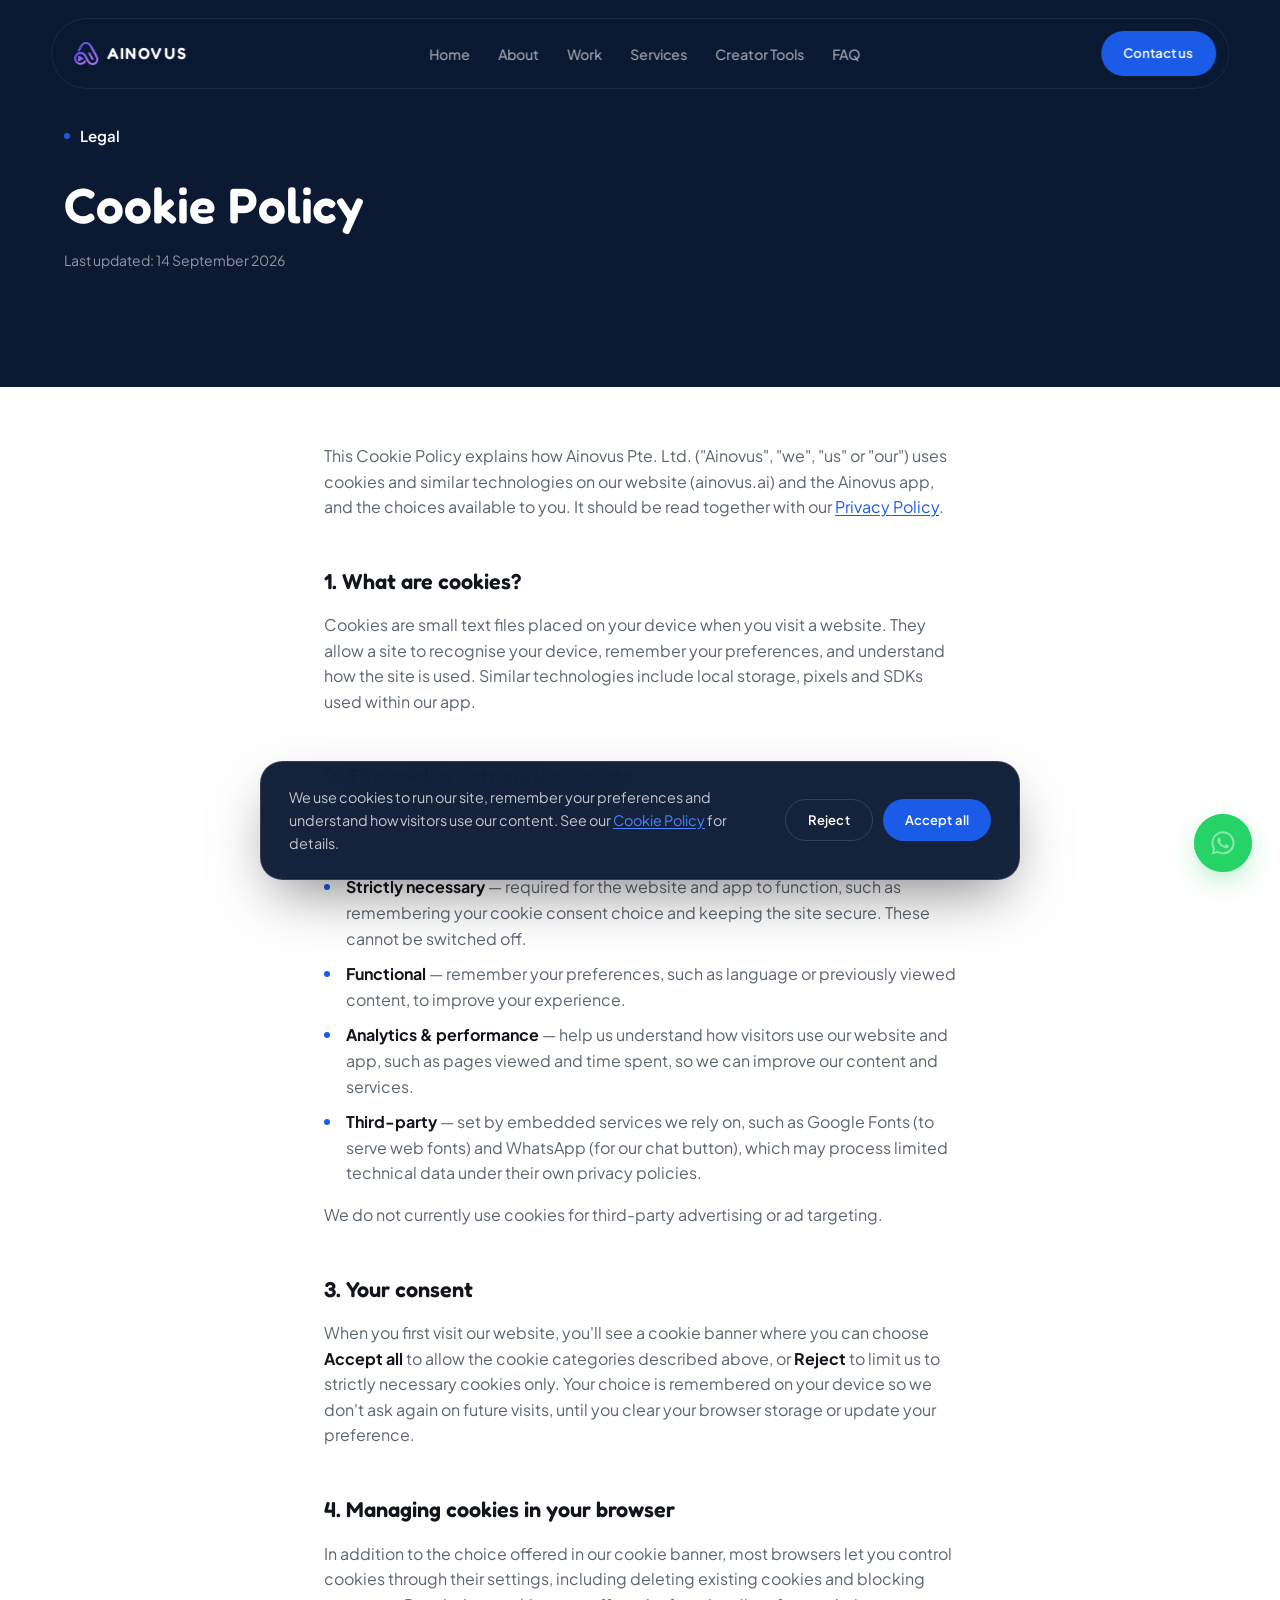
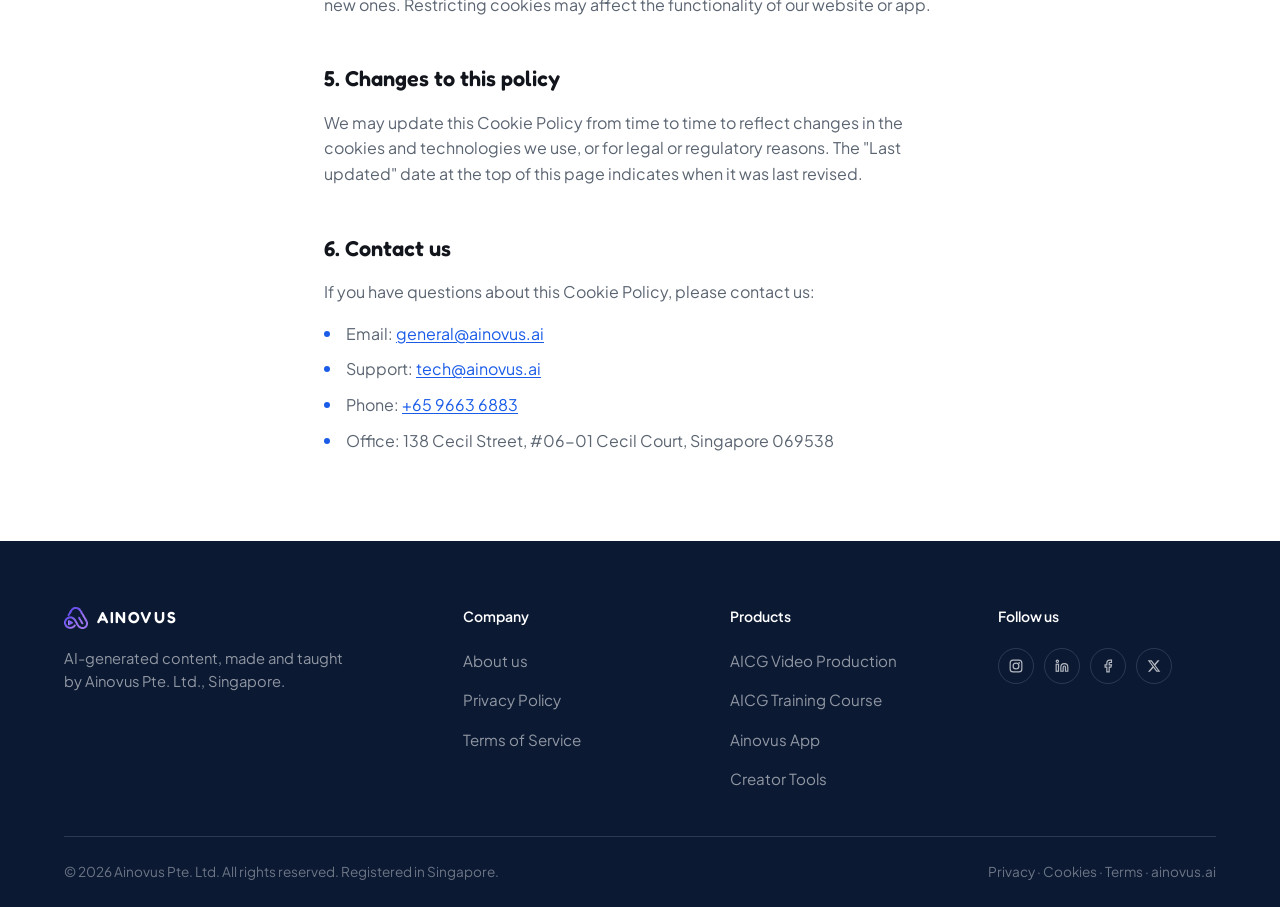
<file: cookie-policy.html>
<!DOCTYPE html>
<html lang="en">
<head>
<meta charset="UTF-8"/>
<meta name="viewport" content="width=device-width, initial-scale=1.0, viewport-fit=cover"/>
<title>Cookie Policy — Ainovus Pte. Ltd.</title>
<meta name="description" content="How Ainovus Pte. Ltd. uses cookies and similar technologies across our website and app, and how you can control them."/>
<meta name="theme-color" content="#0B1933"/>
<link rel="canonical" href="https://ainovus.ai/cookie-policy"/>
<link rel="icon" type="image/png" href="logo-icon.png"/>
<link rel="preconnect" href="https://fonts.googleapis.com"/>
<link rel="preconnect" href="https://fonts.gstatic.com" crossorigin=""/>
<link href="https://fonts.googleapis.com/css2?family=Fredoka:wght@400;500;600;700&family=Plus+Jakarta+Sans:wght@300;400;500;600;700;800&display=swap" rel="stylesheet"/>
<link rel="stylesheet" href="styles.css"/>
</head>
<body>

<div class="preloader" id="preloader">
  <img class="pre-mark" src="logo-icon.png" alt=""/>
  <div class="pre-word">AINOVUS</div>
  <div class="pre-sub">AICG Video Studio &amp; Academy</div>
</div>

<div class="scroll-progress" id="scrollProgress"></div>

<div class="nav-mask"></div>
<!-- NAV -->
<nav id="nav">
  <a class="nav-logo" href="index.html">
    <img src="logo-icon.png" alt="Ainovus"/>
    <span class="nav-word">AINOVUS</span>
  </a>
  <ul class="nav-links">
    <li><a class="nav-a" href="index.html#home">Home</a></li>
    <li><a class="nav-a" href="index.html#about">About</a></li>
    <li><a class="nav-a" href="index.html#work">Work</a></li>
    <li><a class="nav-a" href="index.html#services">Services</a></li>
    <li><a class="nav-a" href="index.html#creators">Creator Tools</a></li>
    <li><a class="nav-a" href="index.html#faq">FAQ</a></li>
  </ul>
  <a class="nav-cta btn btn-fill" href="index.html#contact"><span>Contact us</span></a>
  <button class="ham" id="ham" aria-label="Menu" aria-expanded="false"><span></span><span></span><span></span></button>
</nav>
<div class="mob-nav" id="mob">
  <a class="nav-a" href="index.html#home"><small>01</small>Home</a>
  <a class="nav-a" href="index.html#about"><small>02</small>About</a>
  <a class="nav-a" href="index.html#work"><small>03</small>Work</a>
  <a class="nav-a" href="index.html#services"><small>04</small>Services</a>
  <a class="nav-a" href="index.html#creators"><small>05</small>Creator Tools</a>
  <a class="nav-a" href="index.html#faq"><small>06</small>FAQ</a>
  <a class="nav-a" href="index.html#contact"><small>07</small>Contact us</a>
  <div class="mob-meta">Singapore · ainovus.ai · +65 9663 6883</div>
</div>

<!-- PAGE HERO -->
<section class="legal-hero">
  <div class="wrap">
    <span class="label on-dark reveal">Legal</span>
    <h1 class="legal-title reveal">Cookie Policy</h1>
    <p class="legal-updated reveal">Last updated: 14 September 2026</p>
  </div>
</section>

<!-- CONTENT -->
<div class="legal-body">
  <p class="reveal">This Cookie Policy explains how Ainovus Pte. Ltd. ("Ainovus", "we", "us" or "our") uses cookies and similar technologies on our website (ainovus.ai) and the Ainovus app, and the choices available to you. It should be read together with our <a href="privacy-policy.html">Privacy Policy</a>.</p>

  <h2 class="reveal">1. What are cookies?</h2>
  <p class="reveal">Cookies are small text files placed on your device when you visit a website. They allow a site to recognise your device, remember your preferences, and understand how the site is used. Similar technologies include local storage, pixels and SDKs used within our app.</p>

  <h2 class="reveal">2. The cookie categories we use</h2>
  <p class="reveal">We group cookies and similar technologies used on our website and app into the following categories:</p>
  <ul>
    <li class="reveal"><strong>Strictly necessary</strong> — required for the website and app to function, such as remembering your cookie consent choice and keeping the site secure. These cannot be switched off.</li>
    <li class="reveal"><strong>Functional</strong> — remember your preferences, such as language or previously viewed content, to improve your experience.</li>
    <li class="reveal"><strong>Analytics &amp; performance</strong> — help us understand how visitors use our website and app, such as pages viewed and time spent, so we can improve our content and services.</li>
    <li class="reveal"><strong>Third-party</strong> — set by embedded services we rely on, such as Google Fonts (to serve web fonts) and WhatsApp (for our chat button), which may process limited technical data under their own privacy policies.</li>
  </ul>
  <p class="reveal">We do not currently use cookies for third-party advertising or ad targeting.</p>

  <h2 class="reveal">3. Your consent</h2>
  <p class="reveal">When you first visit our website, you'll see a cookie banner where you can choose <strong>Accept all</strong> to allow the cookie categories described above, or <strong>Reject</strong> to limit us to strictly necessary cookies only. Your choice is remembered on your device so we don't ask again on future visits, until you clear your browser storage or update your preference.</p>

  <h2 class="reveal">4. Managing cookies in your browser</h2>
  <p class="reveal">In addition to the choice offered in our cookie banner, most browsers let you control cookies through their settings, including deleting existing cookies and blocking new ones. Restricting cookies may affect the functionality of our website or app.</p>

  <h2 class="reveal">5. Changes to this policy</h2>
  <p class="reveal">We may update this Cookie Policy from time to time to reflect changes in the cookies and technologies we use, or for legal or regulatory reasons. The "Last updated" date at the top of this page indicates when it was last revised.</p>

  <h2 class="reveal">6. Contact us</h2>
  <p class="reveal">If you have questions about this Cookie Policy, please contact us:</p>
  <ul>
    <li class="reveal">Email: <a href="mailto:general@ainovus.ai">general@ainovus.ai</a></li>
    <li class="reveal">Support: <a href="mailto:tech@ainovus.ai">tech@ainovus.ai</a></li>
    <li class="reveal">Phone: <a href="tel:+6596636883">+65 9663 6883</a></li>
    <li class="reveal">Office: 138 Cecil Street, #06-01 Cecil Court, Singapore 069538</li>
  </ul>
</div>

<!-- FOOTER -->
<footer>
  <div class="ft-top">
    <div>
      <a class="nav-logo" href="index.html">
        <img src="logo-icon.png" alt="Ainovus"/>
        <span class="nav-word">AINOVUS</span>
      </a>
      <p class="ft-desc">AI-generated content, made and taught by Ainovus Pte. Ltd., Singapore.</p>
    </div>
    <div class="ft-col">
      <h4>Company</h4>
      <ul>
        <li><a href="index.html#about">About us</a></li>
        <li><a href="privacy-policy.html" target="_blank" rel="noopener">Privacy Policy</a></li>
        <li><a href="terms-of-service.html" target="_blank" rel="noopener">Terms of Service</a></li>
      </ul>
    </div>
    <div class="ft-col">
      <h4>Products</h4>
      <ul>
        <li><a href="index.html#services">AICG Video Production</a></li>
        <li><a href="index.html#services">AICG Training Course</a></li>
        <li><a href="index.html#services">Ainovus App</a></li>
        <li><a href="index.html#creators">Creator Tools</a></li>
      </ul>
    </div>
    <div class="ft-col">
      <h4>Follow us</h4>
      <div class="ft-social">
        <a aria-label="Instagram" href="#"><svg width="14" height="14" viewBox="0 0 24 24" fill="none" stroke="currentColor" stroke-width="2"><rect x="2" y="2" width="20" height="20" rx="5"/><circle cx="12" cy="12" r="5"/><circle cx="17.5" cy="6.5" r=".5" fill="currentColor"/></svg></a>
        <a aria-label="LinkedIn" href="#"><svg width="14" height="14" viewBox="0 0 24 24" fill="none" stroke="currentColor" stroke-width="2"><path d="M16 8a6 6 0 0 1 6 6v7h-4v-7a2 2 0 0 0-4 0v7h-4v-7a6 6 0 0 1 6-6z"/><rect x="2" y="9" width="4" height="12"/><circle cx="4" cy="4" r="2"/></svg></a>
        <a aria-label="Facebook" href="#"><svg width="14" height="14" viewBox="0 0 24 24" fill="none" stroke="currentColor" stroke-width="2"><path d="M18 2h-3a5 5 0 0 0-5 5v3H7v4h3v8h4v-8h3l1-4h-4V7a1 1 0 0 1 1-1h3z"/></svg></a>
        <a aria-label="X" href="#"><svg width="14" height="14" viewBox="0 0 24 24" fill="currentColor"><path d="M18.244 2.25h3.308l-7.227 8.26 8.502 11.24H16.17l-5.214-6.817L4.99 21.75H1.68l7.73-8.835L1.254 2.25H8.08l4.713 6.231zm-1.161 17.52h1.833L7.084 4.126H5.117z"/></svg></a>
      </div>
    </div>
  </div>
  <div class="ft-bottom">
    <span>© 2026 Ainovus Pte. Ltd. All rights reserved. Registered in Singapore.</span>
    <span><a href="privacy-policy.html">Privacy</a> · <a href="cookie-policy.html">Cookies</a> · <a href="terms-of-service.html">Terms</a> · <a href="https://ainovus.ai">ainovus.ai</a></span>
  </div>
</footer>

<!-- COOKIE CONSENT -->
<div class="cookie-banner" id="cookieBanner" role="dialog" aria-live="polite" aria-label="Cookie consent">
  <div class="cookie-inner">
    <p>We use cookies to run our site, remember your preferences and understand how visitors use our content. See our <a href="cookie-policy.html">Cookie Policy</a> for details.</p>
    <div class="cookie-actions">
      <button class="btn btn-line-w" id="cookieReject" type="button">Reject</button>
      <button class="btn btn-fill" id="cookieAccept" type="button">Accept all</button>
    </div>
  </div>
</div>

<div class="wa-widget">
  <div class="wa-menu" id="waMenu" role="menu">
    <div class="wa-menu-head">Chat with us on WhatsApp</div>
    <a class="wa-menu-item" role="menuitem" href="https://wa.me/6596636883?text=Hi%20Ainovus%2C%20I%27d%20like%20to%20know%20more%20about%20your%20AICG%20video%20production%20services." target="_blank" rel="noopener">
      <span class="wa-item-title">AICG Video Production</span>
      <span class="wa-item-sub">Ask about producing a series</span>
    </a>
    <a class="wa-menu-item" role="menuitem" href="https://wa.me/6596636883?text=Hi%20Ainovus%2C%20I%27d%20like%20to%20know%20more%20about%20your%20AICG%20training%20course." target="_blank" rel="noopener">
      <span class="wa-item-title">AICG Training Course</span>
      <span class="wa-item-sub">Learn about our programmes</span>
    </a>
    <a class="wa-menu-item" role="menuitem" href="https://wa.me/6596636883?text=Hi%20Ainovus%2C%20I%27d%20like%20to%20know%20more%20about%20the%20Ainovus%20app." target="_blank" rel="noopener">
      <span class="wa-item-title">Ainovus App</span>
      <span class="wa-item-sub">Questions about the Ainovus app</span>
    </a>
    <a class="wa-menu-item" role="menuitem" href="https://wa.me/6596636883?text=Hi%20Ainovus%2C%20I%27m%20interested%20in%20a%20business%20partnership%20with%20you." target="_blank" rel="noopener">
      <span class="wa-item-title">Business Partnership</span>
      <span class="wa-item-sub">Commission content or collaborate</span>
    </a>
    <a class="wa-menu-item" role="menuitem" href="https://wa.me/6596636883?text=Hi%20Ainovus%2C%20I%20have%20a%20question%20about%20your%20services." target="_blank" rel="noopener">
      <span class="wa-item-title">General Enquiry</span>
      <span class="wa-item-sub">Something else? Just ask</span>
    </a>
  </div>
  <button type="button" class="whatsapp-btn" id="waToggle" aria-label="Chat with us on WhatsApp" aria-haspopup="true" aria-expanded="false">
    <span class="wa-ring"></span>
    <svg width="28" height="28" viewBox="0 0 24 24" fill="currentColor"><path d="M12.04 2C6.58 2 2.13 6.45 2.13 11.91c0 1.75.46 3.45 1.32 4.95L2.05 22l5.25-1.38a9.9 9.9 0 0 0 4.74 1.21h.004c5.46 0 9.91-4.45 9.91-9.91C21.96 6.45 17.5 2 12.04 2Zm0 18.06h-.003a8.2 8.2 0 0 1-4.19-1.15l-.3-.18-3.12.82.83-3.04-.2-.31a8.15 8.15 0 0 1-1.26-4.36c0-4.51 3.68-8.19 8.2-8.19 2.19 0 4.24.85 5.79 2.4a8.13 8.13 0 0 1 2.4 5.8c0 4.51-3.68 8.2-8.19 8.2Zm4.49-6.13c-.25-.12-1.45-.71-1.67-.79-.22-.08-.39-.12-.55.12-.16.25-.63.79-.78.95-.14.16-.29.18-.53.06-.25-.12-1.05-.39-2-1.23-.74-.66-1.24-1.47-1.39-1.72-.14-.25-.02-.38.11-.51.11-.11.25-.29.37-.43.12-.14.16-.25.25-.41.08-.16.04-.31-.02-.43-.06-.12-.55-1.33-.76-1.82-.2-.48-.4-.42-.55-.42h-.47c-.16 0-.43.06-.65.31-.22.25-.86.84-.86 2.04 0 1.2.88 2.37 1 2.53.12.16 1.73 2.64 4.19 3.7.59.25 1.04.4 1.4.52.59.19 1.12.16 1.54.1.47-.07 1.45-.59 1.65-1.16.2-.57.2-1.06.14-1.16-.06-.1-.22-.16-.47-.28Z"/></svg>
  </button>
</div>

<button class="to-top" id="toTop" aria-label="Back to top">
  <svg width="16" height="16" viewBox="0 0 24 24" fill="none" stroke="currentColor" stroke-width="2"><path d="M12 19V5M5 12l7-7 7 7"/></svg>
</button>

<script src="script.js"></script>
</body>
</html>
</file>
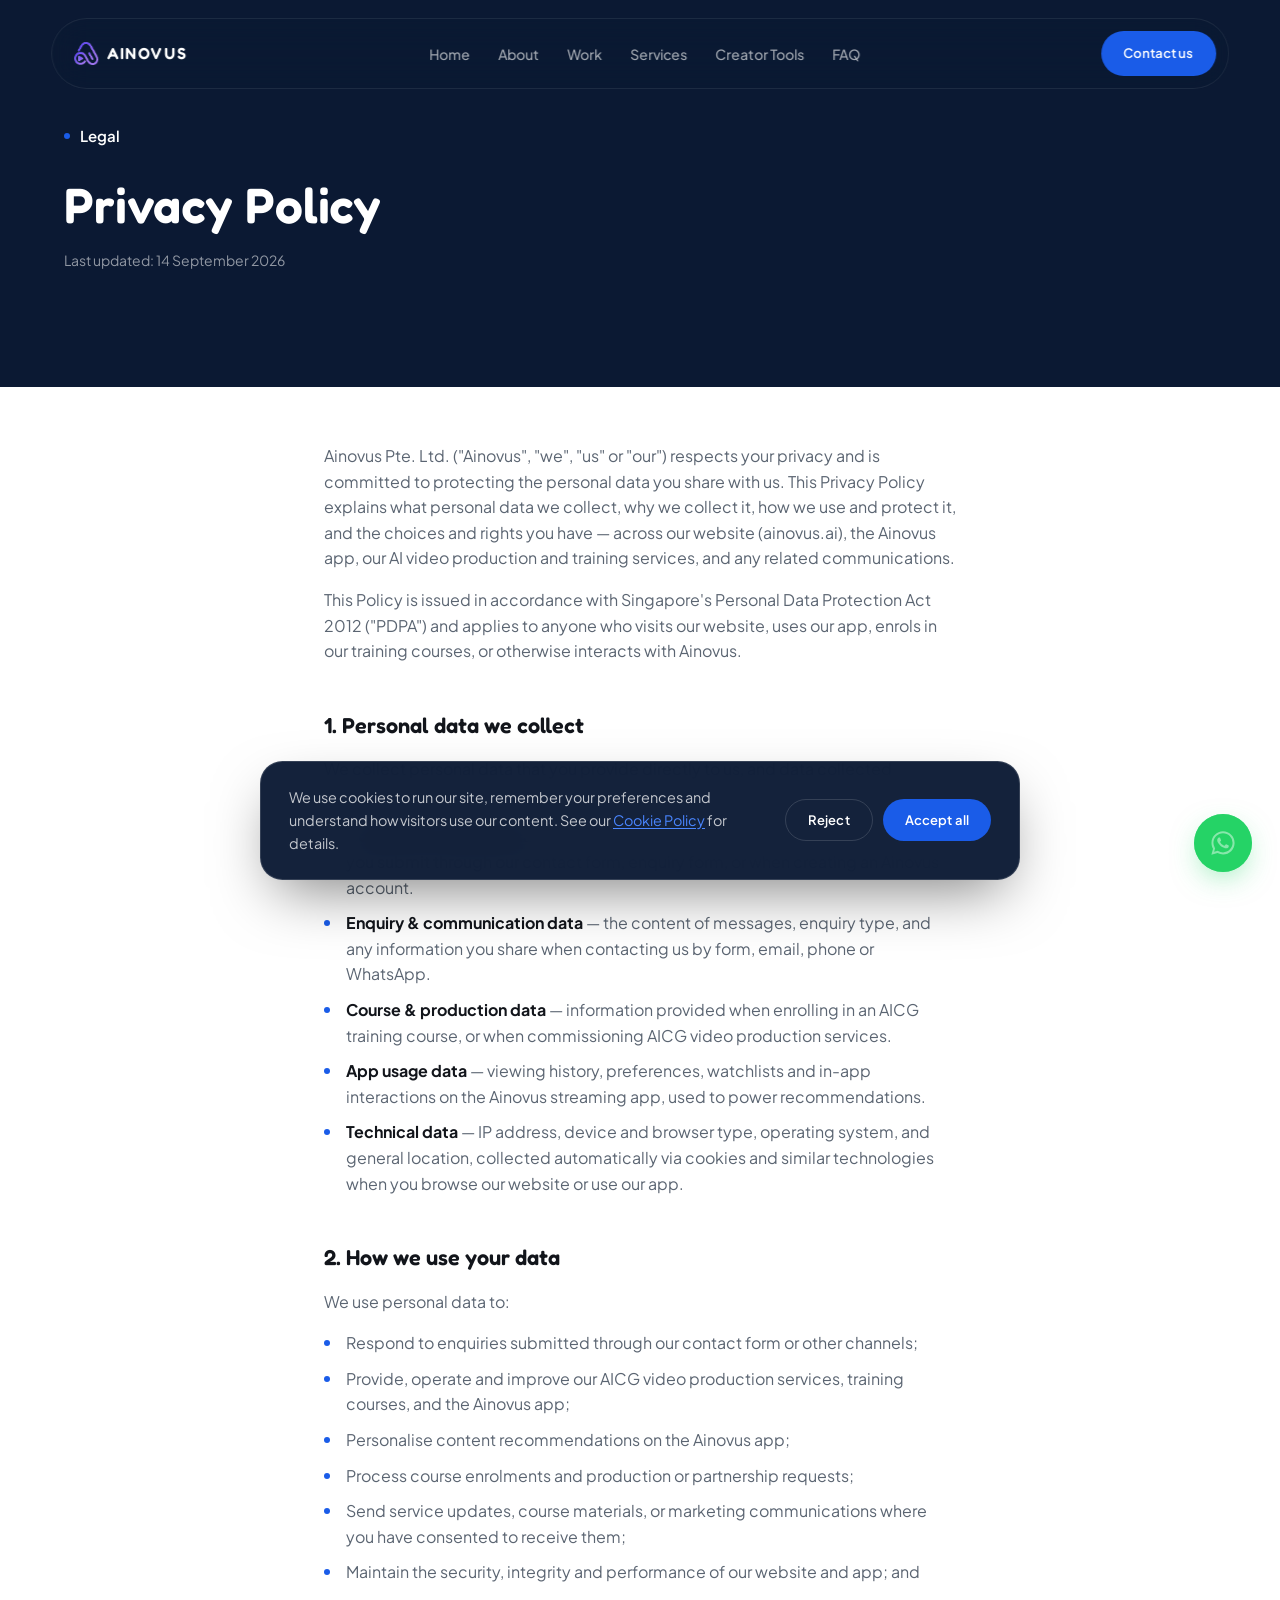
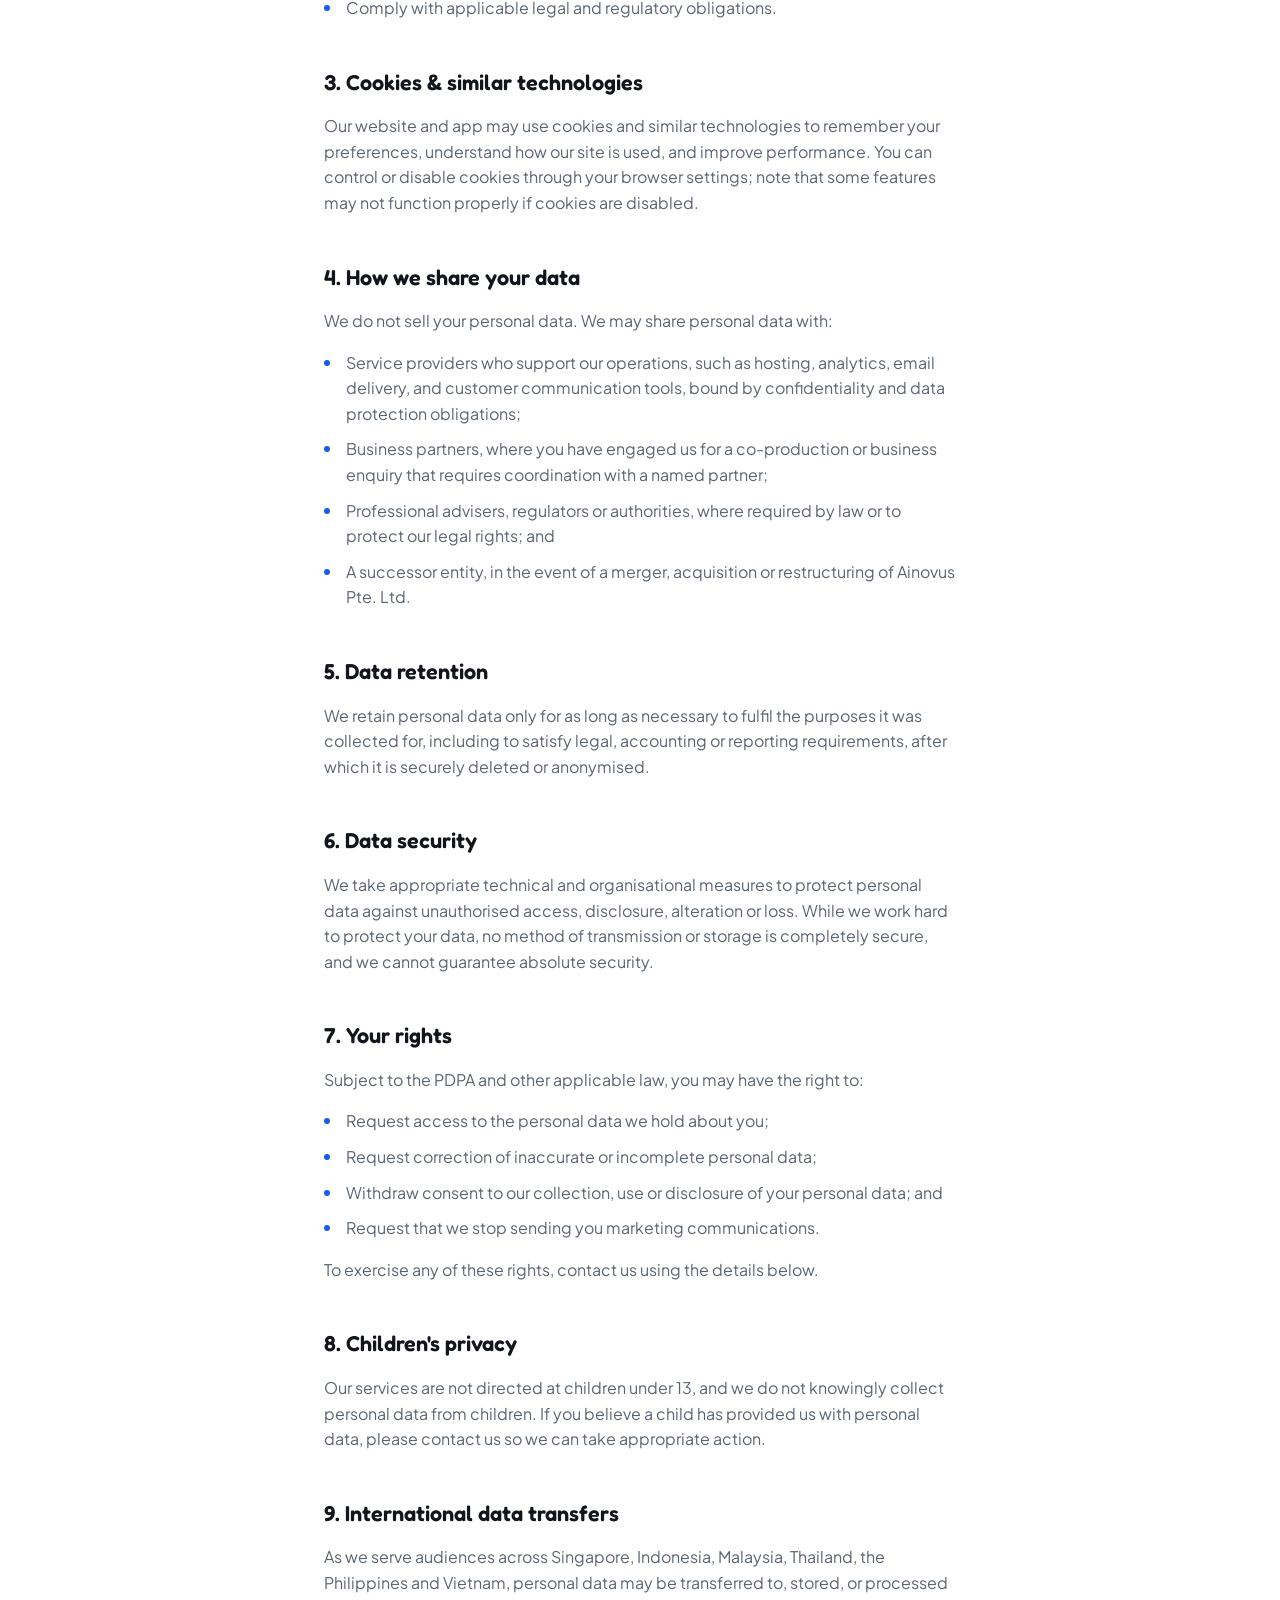
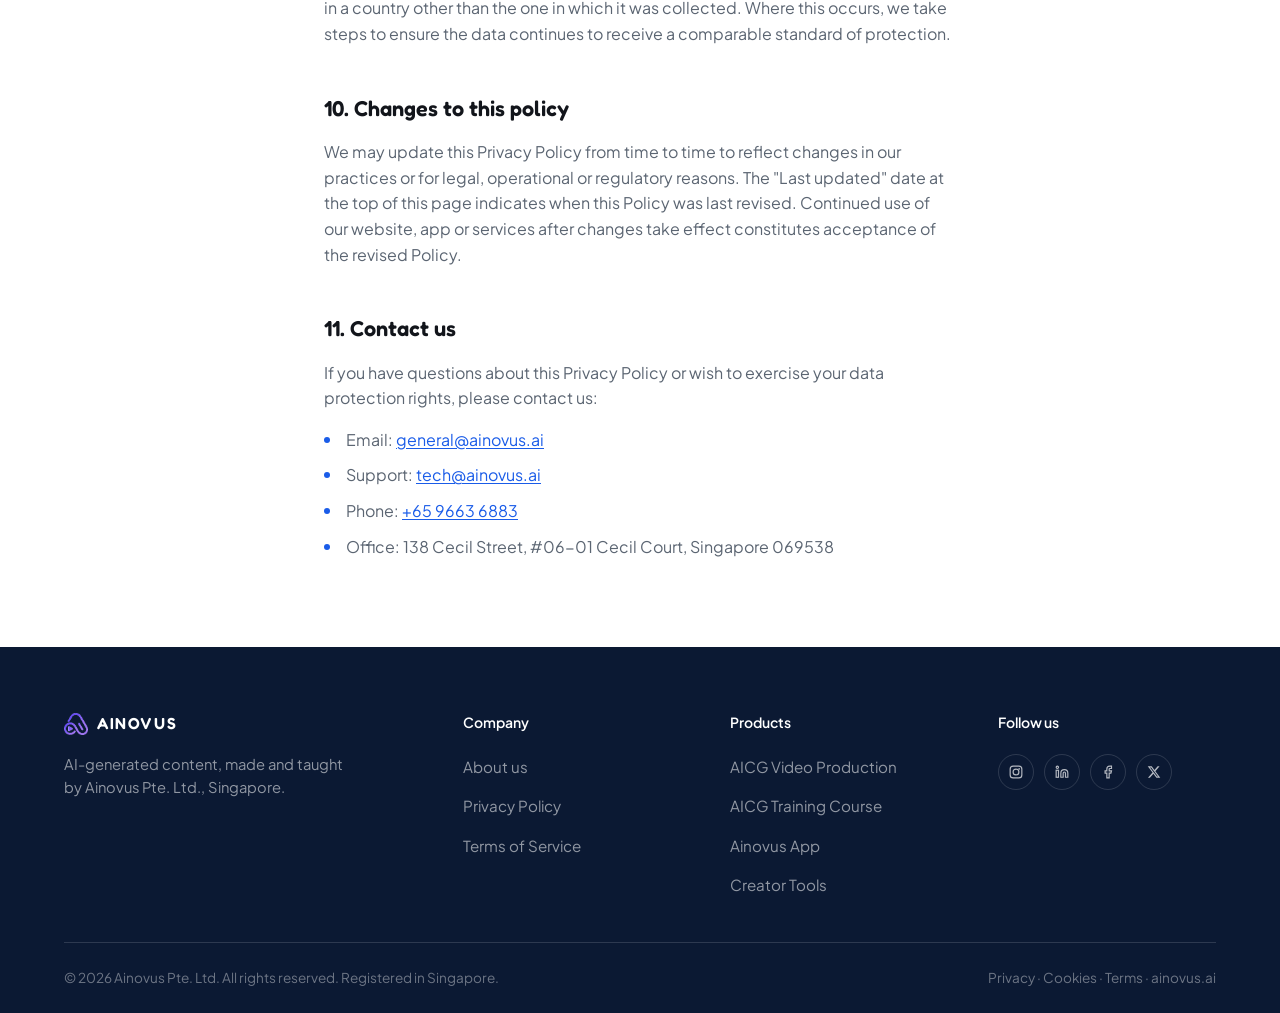
<file: privacy-policy.html>
<!DOCTYPE html>
<html lang="en">
<head>
<meta charset="UTF-8"/>
<meta name="viewport" content="width=device-width, initial-scale=1.0, viewport-fit=cover"/>
<title>Privacy Policy — Ainovus Pte. Ltd.</title>
<meta name="description" content="How Ainovus Pte. Ltd. collects, uses, discloses and protects personal data across our website, app and services."/>
<meta name="theme-color" content="#0B1933"/>
<link rel="canonical" href="https://ainovus.ai/privacy-policy"/>
<link rel="icon" type="image/png" href="logo-icon.png"/>
<link rel="preconnect" href="https://fonts.googleapis.com"/>
<link rel="preconnect" href="https://fonts.gstatic.com" crossorigin=""/>
<link href="https://fonts.googleapis.com/css2?family=Fredoka:wght@400;500;600;700&family=Plus+Jakarta+Sans:wght@300;400;500;600;700;800&display=swap" rel="stylesheet"/>
<link rel="stylesheet" href="styles.css"/>
</head>
<body>

<div class="preloader" id="preloader">
  <img class="pre-mark" src="logo-icon.png" alt=""/>
  <div class="pre-word">AINOVUS</div>
  <div class="pre-sub">AICG Video Studio &amp; Academy</div>
</div>

<div class="scroll-progress" id="scrollProgress"></div>

<div class="nav-mask"></div>
<!-- NAV -->
<nav id="nav">
  <a class="nav-logo" href="index.html">
    <img src="logo-icon.png" alt="Ainovus"/>
    <span class="nav-word">AINOVUS</span>
  </a>
  <ul class="nav-links">
    <li><a class="nav-a" href="index.html#home">Home</a></li>
    <li><a class="nav-a" href="index.html#about">About</a></li>
    <li><a class="nav-a" href="index.html#work">Work</a></li>
    <li><a class="nav-a" href="index.html#services">Services</a></li>
    <li><a class="nav-a" href="index.html#creators">Creator Tools</a></li>
    <li><a class="nav-a" href="index.html#faq">FAQ</a></li>
  </ul>
  <a class="nav-cta btn btn-fill" href="index.html#contact"><span>Contact us</span></a>
  <button class="ham" id="ham" aria-label="Menu" aria-expanded="false"><span></span><span></span><span></span></button>
</nav>
<div class="mob-nav" id="mob">
  <a class="nav-a" href="index.html#home"><small>01</small>Home</a>
  <a class="nav-a" href="index.html#about"><small>02</small>About</a>
  <a class="nav-a" href="index.html#work"><small>03</small>Work</a>
  <a class="nav-a" href="index.html#services"><small>04</small>Services</a>
  <a class="nav-a" href="index.html#creators"><small>05</small>Creator Tools</a>
  <a class="nav-a" href="index.html#faq"><small>06</small>FAQ</a>
  <a class="nav-a" href="index.html#contact"><small>07</small>Contact us</a>
  <div class="mob-meta">Singapore · ainovus.ai · +65 9663 6883</div>
</div>

<!-- PAGE HERO -->
<section class="legal-hero">
  <div class="wrap">
    <span class="label on-dark reveal">Legal</span>
    <h1 class="legal-title reveal">Privacy Policy</h1>
    <p class="legal-updated reveal">Last updated: 14 September 2026</p>
  </div>
</section>

<!-- CONTENT -->
<div class="legal-body">
  <p class="reveal">Ainovus Pte. Ltd. ("Ainovus", "we", "us" or "our") respects your privacy and is committed to protecting the personal data you share with us. This Privacy Policy explains what personal data we collect, why we collect it, how we use and protect it, and the choices and rights you have — across our website (ainovus.ai), the Ainovus app, our AI video production and training services, and any related communications.</p>
  <p class="reveal">This Policy is issued in accordance with Singapore's Personal Data Protection Act 2012 ("PDPA") and applies to anyone who visits our website, uses our app, enrols in our training courses, or otherwise interacts with Ainovus.</p>

  <h2 class="reveal">1. Personal data we collect</h2>
  <p class="reveal">We collect personal data that you provide directly to us, and data collected automatically when you use our website, app and services, including:</p>
  <ul>
    <li class="reveal"><strong>Contact &amp; account data</strong> — name, email address, phone number, and any details you submit through our contact form, enquiry form, or when creating an Ainovus account.</li>
    <li class="reveal"><strong>Enquiry &amp; communication data</strong> — the content of messages, enquiry type, and any information you share when contacting us by form, email, phone or WhatsApp.</li>
    <li class="reveal"><strong>Course &amp; production data</strong> — information provided when enrolling in an AICG training course, or when commissioning AICG video production services.</li>
    <li class="reveal"><strong>App usage data</strong> — viewing history, preferences, watchlists and in-app interactions on the Ainovus streaming app, used to power recommendations.</li>
    <li class="reveal"><strong>Technical data</strong> — IP address, device and browser type, operating system, and general location, collected automatically via cookies and similar technologies when you browse our website or use our app.</li>
  </ul>

  <h2 class="reveal">2. How we use your data</h2>
  <p class="reveal">We use personal data to:</p>
  <ul>
    <li class="reveal">Respond to enquiries submitted through our contact form or other channels;</li>
    <li class="reveal">Provide, operate and improve our AICG video production services, training courses, and the Ainovus app;</li>
    <li class="reveal">Personalise content recommendations on the Ainovus app;</li>
    <li class="reveal">Process course enrolments and production or partnership requests;</li>
    <li class="reveal">Send service updates, course materials, or marketing communications where you have consented to receive them;</li>
    <li class="reveal">Maintain the security, integrity and performance of our website and app; and</li>
    <li class="reveal">Comply with applicable legal and regulatory obligations.</li>
  </ul>

  <h2 class="reveal">3. Cookies &amp; similar technologies</h2>
  <p class="reveal">Our website and app may use cookies and similar technologies to remember your preferences, understand how our site is used, and improve performance. You can control or disable cookies through your browser settings; note that some features may not function properly if cookies are disabled.</p>

  <h2 class="reveal">4. How we share your data</h2>
  <p class="reveal">We do not sell your personal data. We may share personal data with:</p>
  <ul>
    <li class="reveal">Service providers who support our operations, such as hosting, analytics, email delivery, and customer communication tools, bound by confidentiality and data protection obligations;</li>
    <li class="reveal">Business partners, where you have engaged us for a co-production or business enquiry that requires coordination with a named partner;</li>
    <li class="reveal">Professional advisers, regulators or authorities, where required by law or to protect our legal rights; and</li>
    <li class="reveal">A successor entity, in the event of a merger, acquisition or restructuring of Ainovus Pte. Ltd.</li>
  </ul>

  <h2 class="reveal">5. Data retention</h2>
  <p class="reveal">We retain personal data only for as long as necessary to fulfil the purposes it was collected for, including to satisfy legal, accounting or reporting requirements, after which it is securely deleted or anonymised.</p>

  <h2 class="reveal">6. Data security</h2>
  <p class="reveal">We take appropriate technical and organisational measures to protect personal data against unauthorised access, disclosure, alteration or loss. While we work hard to protect your data, no method of transmission or storage is completely secure, and we cannot guarantee absolute security.</p>

  <h2 class="reveal">7. Your rights</h2>
  <p class="reveal">Subject to the PDPA and other applicable law, you may have the right to:</p>
  <ul>
    <li class="reveal">Request access to the personal data we hold about you;</li>
    <li class="reveal">Request correction of inaccurate or incomplete personal data;</li>
    <li class="reveal">Withdraw consent to our collection, use or disclosure of your personal data; and</li>
    <li class="reveal">Request that we stop sending you marketing communications.</li>
  </ul>
  <p class="reveal">To exercise any of these rights, contact us using the details below.</p>

  <h2 class="reveal">8. Children's privacy</h2>
  <p class="reveal">Our services are not directed at children under 13, and we do not knowingly collect personal data from children. If you believe a child has provided us with personal data, please contact us so we can take appropriate action.</p>

  <h2 class="reveal">9. International data transfers</h2>
  <p class="reveal">As we serve audiences across Singapore, Indonesia, Malaysia, Thailand, the Philippines and Vietnam, personal data may be transferred to, stored, or processed in a country other than the one in which it was collected. Where this occurs, we take steps to ensure the data continues to receive a comparable standard of protection.</p>

  <h2 class="reveal">10. Changes to this policy</h2>
  <p class="reveal">We may update this Privacy Policy from time to time to reflect changes in our practices or for legal, operational or regulatory reasons. The "Last updated" date at the top of this page indicates when this Policy was last revised. Continued use of our website, app or services after changes take effect constitutes acceptance of the revised Policy.</p>

  <h2 class="reveal">11. Contact us</h2>
  <p class="reveal">If you have questions about this Privacy Policy or wish to exercise your data protection rights, please contact us:</p>
  <ul>
    <li class="reveal">Email: <a href="mailto:general@ainovus.ai">general@ainovus.ai</a></li>
    <li class="reveal">Support: <a href="mailto:tech@ainovus.ai">tech@ainovus.ai</a></li>
    <li class="reveal">Phone: <a href="tel:+6596636883">+65 9663 6883</a></li>
    <li class="reveal">Office: 138 Cecil Street, #06-01 Cecil Court, Singapore 069538</li>
  </ul>
</div>

<!-- FOOTER -->
<footer>
  <div class="ft-top">
    <div>
      <a class="nav-logo" href="index.html">
        <img src="logo-icon.png" alt="Ainovus"/>
        <span class="nav-word">AINOVUS</span>
      </a>
      <p class="ft-desc">AI-generated content, made and taught by Ainovus Pte. Ltd., Singapore.</p>
    </div>
    <div class="ft-col">
      <h4>Company</h4>
      <ul>
        <li><a href="index.html#about">About us</a></li>
        <li><a href="privacy-policy.html" target="_blank" rel="noopener">Privacy Policy</a></li>
        <li><a href="terms-of-service.html" target="_blank" rel="noopener">Terms of Service</a></li>
      </ul>
    </div>
    <div class="ft-col">
      <h4>Products</h4>
      <ul>
        <li><a href="index.html#services">AICG Video Production</a></li>
        <li><a href="index.html#services">AICG Training Course</a></li>
        <li><a href="index.html#services">Ainovus App</a></li>
        <li><a href="index.html#creators">Creator Tools</a></li>
      </ul>
    </div>
    <div class="ft-col">
      <h4>Follow us</h4>
      <div class="ft-social">
        <a aria-label="Instagram" href="#"><svg width="14" height="14" viewBox="0 0 24 24" fill="none" stroke="currentColor" stroke-width="2"><rect x="2" y="2" width="20" height="20" rx="5"/><circle cx="12" cy="12" r="5"/><circle cx="17.5" cy="6.5" r=".5" fill="currentColor"/></svg></a>
        <a aria-label="LinkedIn" href="#"><svg width="14" height="14" viewBox="0 0 24 24" fill="none" stroke="currentColor" stroke-width="2"><path d="M16 8a6 6 0 0 1 6 6v7h-4v-7a2 2 0 0 0-4 0v7h-4v-7a6 6 0 0 1 6-6z"/><rect x="2" y="9" width="4" height="12"/><circle cx="4" cy="4" r="2"/></svg></a>
        <a aria-label="Facebook" href="#"><svg width="14" height="14" viewBox="0 0 24 24" fill="none" stroke="currentColor" stroke-width="2"><path d="M18 2h-3a5 5 0 0 0-5 5v3H7v4h3v8h4v-8h3l1-4h-4V7a1 1 0 0 1 1-1h3z"/></svg></a>
        <a aria-label="X" href="#"><svg width="14" height="14" viewBox="0 0 24 24" fill="currentColor"><path d="M18.244 2.25h3.308l-7.227 8.26 8.502 11.24H16.17l-5.214-6.817L4.99 21.75H1.68l7.73-8.835L1.254 2.25H8.08l4.713 6.231zm-1.161 17.52h1.833L7.084 4.126H5.117z"/></svg></a>
      </div>
    </div>
  </div>
  <div class="ft-bottom">
    <span>© 2026 Ainovus Pte. Ltd. All rights reserved. Registered in Singapore.</span>
    <span><a href="privacy-policy.html">Privacy</a> · <a href="cookie-policy.html">Cookies</a> · <a href="terms-of-service.html">Terms</a> · <a href="https://ainovus.ai">ainovus.ai</a></span>
  </div>
</footer>

<!-- COOKIE CONSENT -->
<div class="cookie-banner" id="cookieBanner" role="dialog" aria-live="polite" aria-label="Cookie consent">
  <div class="cookie-inner">
    <p>We use cookies to run our site, remember your preferences and understand how visitors use our content. See our <a href="cookie-policy.html">Cookie Policy</a> for details.</p>
    <div class="cookie-actions">
      <button class="btn btn-line-w" id="cookieReject" type="button">Reject</button>
      <button class="btn btn-fill" id="cookieAccept" type="button">Accept all</button>
    </div>
  </div>
</div>

<div class="wa-widget">
  <div class="wa-menu" id="waMenu" role="menu">
    <div class="wa-menu-head">Chat with us on WhatsApp</div>
    <a class="wa-menu-item" role="menuitem" href="https://wa.me/6596636883?text=Hi%20Ainovus%2C%20I%27d%20like%20to%20know%20more%20about%20your%20AICG%20video%20production%20services." target="_blank" rel="noopener">
      <span class="wa-item-title">AICG Video Production</span>
      <span class="wa-item-sub">Ask about producing a series</span>
    </a>
    <a class="wa-menu-item" role="menuitem" href="https://wa.me/6596636883?text=Hi%20Ainovus%2C%20I%27d%20like%20to%20know%20more%20about%20your%20AICG%20training%20course." target="_blank" rel="noopener">
      <span class="wa-item-title">AICG Training Course</span>
      <span class="wa-item-sub">Learn about our programmes</span>
    </a>
    <a class="wa-menu-item" role="menuitem" href="https://wa.me/6596636883?text=Hi%20Ainovus%2C%20I%27d%20like%20to%20know%20more%20about%20the%20Ainovus%20app." target="_blank" rel="noopener">
      <span class="wa-item-title">Ainovus App</span>
      <span class="wa-item-sub">Questions about the Ainovus app</span>
    </a>
    <a class="wa-menu-item" role="menuitem" href="https://wa.me/6596636883?text=Hi%20Ainovus%2C%20I%27m%20interested%20in%20a%20business%20partnership%20with%20you." target="_blank" rel="noopener">
      <span class="wa-item-title">Business Partnership</span>
      <span class="wa-item-sub">Commission content or collaborate</span>
    </a>
    <a class="wa-menu-item" role="menuitem" href="https://wa.me/6596636883?text=Hi%20Ainovus%2C%20I%20have%20a%20question%20about%20your%20services." target="_blank" rel="noopener">
      <span class="wa-item-title">General Enquiry</span>
      <span class="wa-item-sub">Something else? Just ask</span>
    </a>
  </div>
  <button type="button" class="whatsapp-btn" id="waToggle" aria-label="Chat with us on WhatsApp" aria-haspopup="true" aria-expanded="false">
    <span class="wa-ring"></span>
    <svg width="28" height="28" viewBox="0 0 24 24" fill="currentColor"><path d="M12.04 2C6.58 2 2.13 6.45 2.13 11.91c0 1.75.46 3.45 1.32 4.95L2.05 22l5.25-1.38a9.9 9.9 0 0 0 4.74 1.21h.004c5.46 0 9.91-4.45 9.91-9.91C21.96 6.45 17.5 2 12.04 2Zm0 18.06h-.003a8.2 8.2 0 0 1-4.19-1.15l-.3-.18-3.12.82.83-3.04-.2-.31a8.15 8.15 0 0 1-1.26-4.36c0-4.51 3.68-8.19 8.2-8.19 2.19 0 4.24.85 5.79 2.4a8.13 8.13 0 0 1 2.4 5.8c0 4.51-3.68 8.2-8.19 8.2Zm4.49-6.13c-.25-.12-1.45-.71-1.67-.79-.22-.08-.39-.12-.55.12-.16.25-.63.79-.78.95-.14.16-.29.18-.53.06-.25-.12-1.05-.39-2-1.23-.74-.66-1.24-1.47-1.39-1.72-.14-.25-.02-.38.11-.51.11-.11.25-.29.37-.43.12-.14.16-.25.25-.41.08-.16.04-.31-.02-.43-.06-.12-.55-1.33-.76-1.82-.2-.48-.4-.42-.55-.42h-.47c-.16 0-.43.06-.65.31-.22.25-.86.84-.86 2.04 0 1.2.88 2.37 1 2.53.12.16 1.73 2.64 4.19 3.7.59.25 1.04.4 1.4.52.59.19 1.12.16 1.54.1.47-.07 1.45-.59 1.65-1.16.2-.57.2-1.06.14-1.16-.06-.1-.22-.16-.47-.28Z"/></svg>
  </button>
</div>

<button class="to-top" id="toTop" aria-label="Back to top">
  <svg width="16" height="16" viewBox="0 0 24 24" fill="none" stroke="currentColor" stroke-width="2"><path d="M12 19V5M5 12l7-7 7 7"/></svg>
</button>

<script src="script.js"></script>
</body>
</html>
</file>
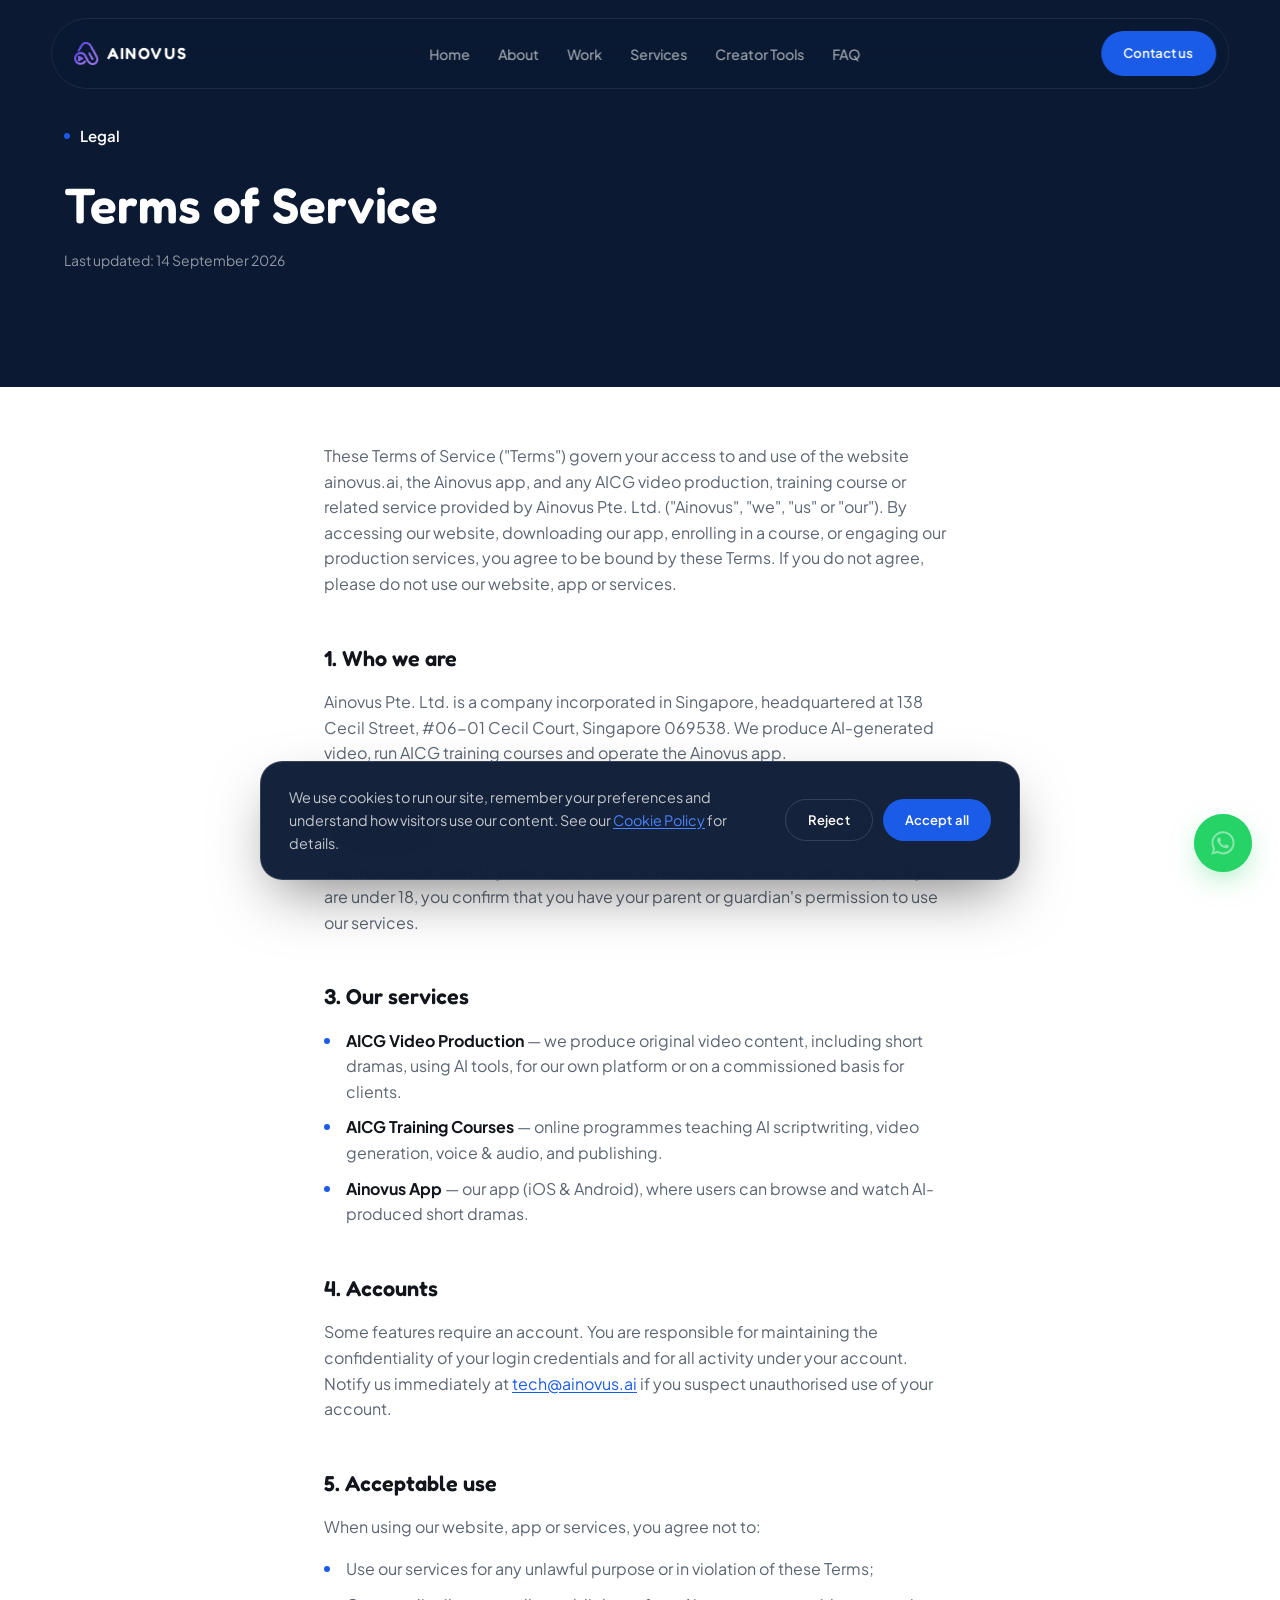
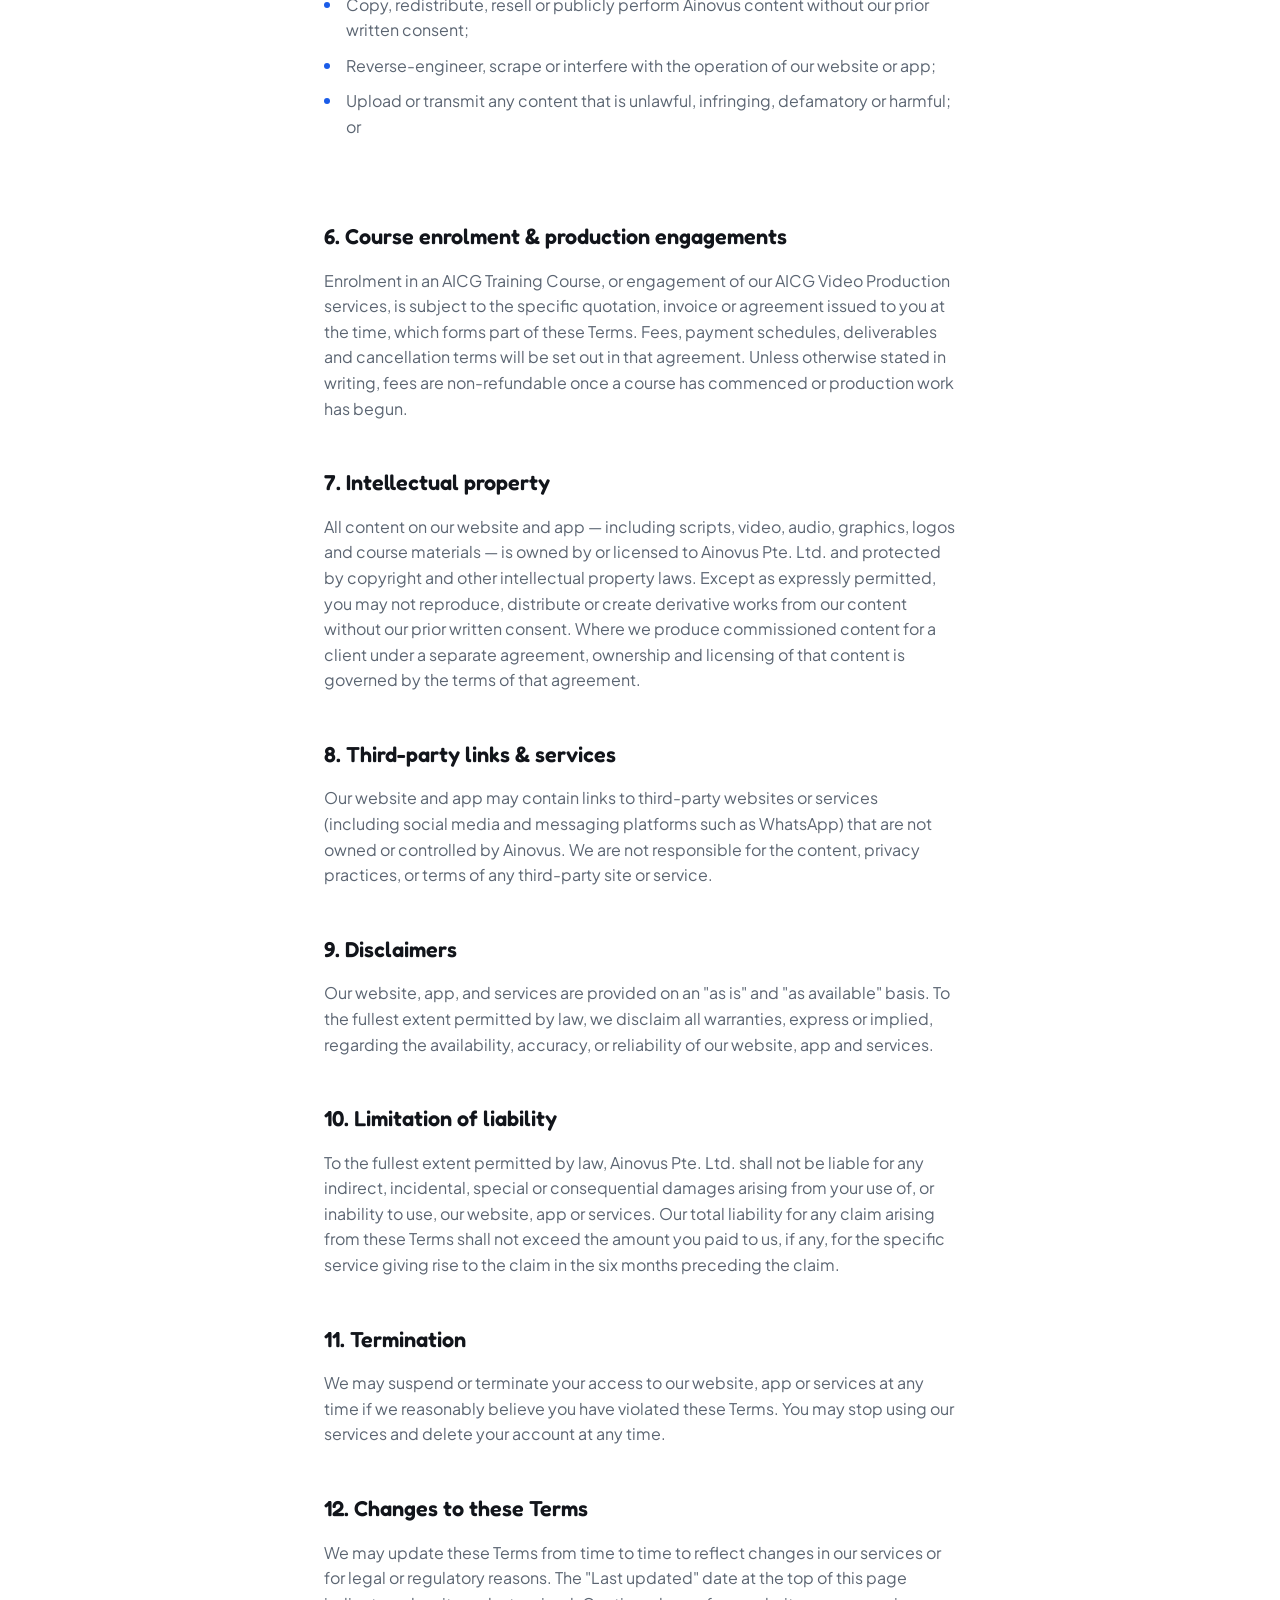
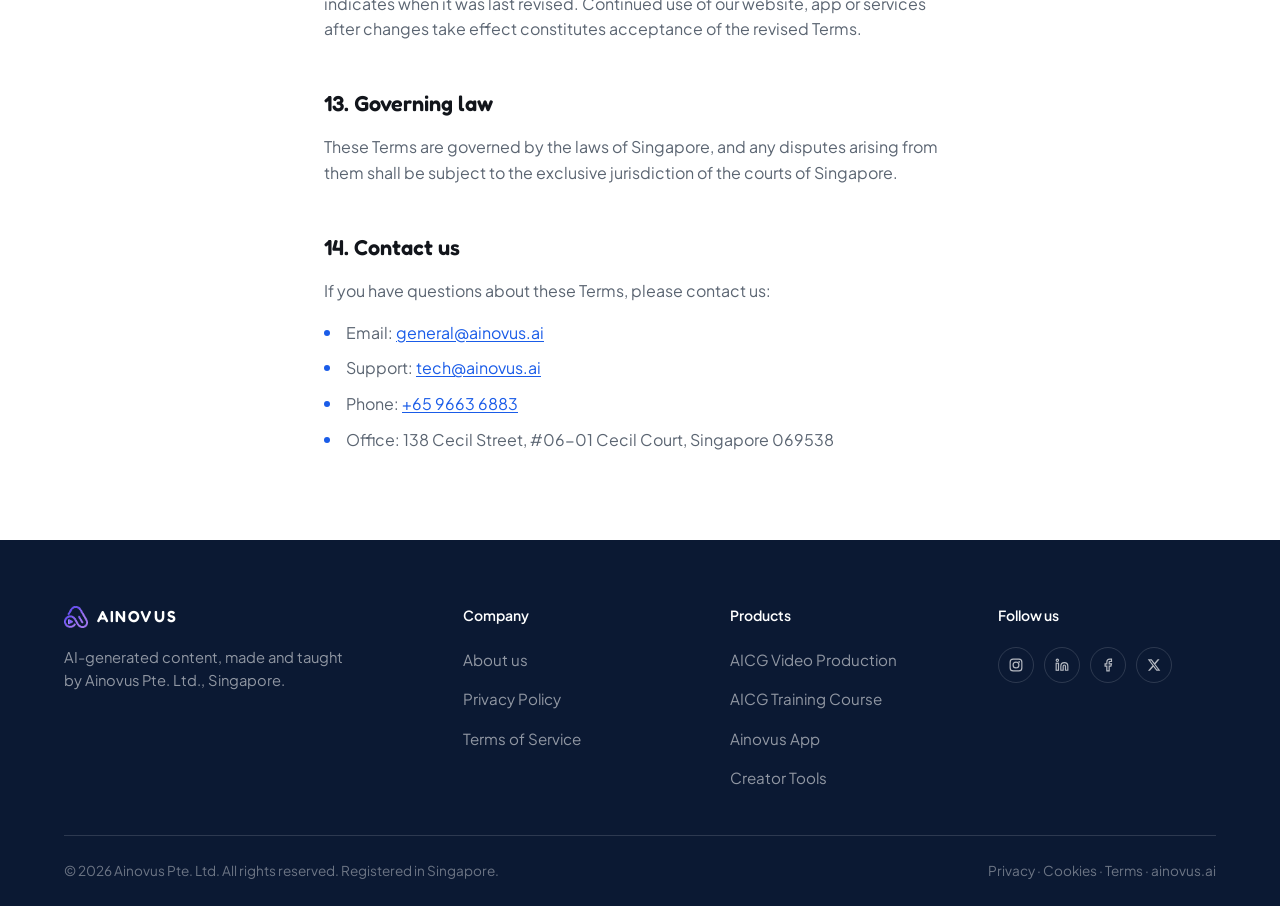
<file: terms-of-service.html>
<!DOCTYPE html>
<html lang="en">
<head>
<meta charset="UTF-8"/>
<meta name="viewport" content="width=device-width, initial-scale=1.0, viewport-fit=cover"/>
<title>Terms of Service — Ainovus Pte. Ltd.</title>
<meta name="description" content="The terms and conditions governing your use of the Ainovus website, app, AICG video production services and training courses."/>
<meta name="theme-color" content="#0B1933"/>
<link rel="canonical" href="https://ainovus.ai/terms-of-service"/>
<link rel="icon" type="image/png" href="logo-icon.png"/>
<link rel="preconnect" href="https://fonts.googleapis.com"/>
<link rel="preconnect" href="https://fonts.gstatic.com" crossorigin=""/>
<link href="https://fonts.googleapis.com/css2?family=Fredoka:wght@400;500;600;700&family=Plus+Jakarta+Sans:wght@300;400;500;600;700;800&display=swap" rel="stylesheet"/>
<link rel="stylesheet" href="styles.css"/>
</head>
<body>

<div class="preloader" id="preloader">
  <img class="pre-mark" src="logo-icon.png" alt=""/>
  <div class="pre-word">AINOVUS</div>
  <div class="pre-sub">AICG Video Studio &amp; Academy</div>
</div>

<div class="scroll-progress" id="scrollProgress"></div>

<div class="nav-mask"></div>
<!-- NAV -->
<nav id="nav">
  <a class="nav-logo" href="index.html">
    <img src="logo-icon.png" alt="Ainovus"/>
    <span class="nav-word">AINOVUS</span>
  </a>
  <ul class="nav-links">
    <li><a class="nav-a" href="index.html#home">Home</a></li>
    <li><a class="nav-a" href="index.html#about">About</a></li>
    <li><a class="nav-a" href="index.html#work">Work</a></li>
    <li><a class="nav-a" href="index.html#services">Services</a></li>
    <li><a class="nav-a" href="index.html#creators">Creator Tools</a></li>
    <li><a class="nav-a" href="index.html#faq">FAQ</a></li>
  </ul>
  <a class="nav-cta btn btn-fill" href="index.html#contact"><span>Contact us</span></a>
  <button class="ham" id="ham" aria-label="Menu" aria-expanded="false"><span></span><span></span><span></span></button>
</nav>
<div class="mob-nav" id="mob">
  <a class="nav-a" href="index.html#home"><small>01</small>Home</a>
  <a class="nav-a" href="index.html#about"><small>02</small>About</a>
  <a class="nav-a" href="index.html#work"><small>03</small>Work</a>
  <a class="nav-a" href="index.html#services"><small>04</small>Services</a>
  <a class="nav-a" href="index.html#creators"><small>05</small>Creator Tools</a>
  <a class="nav-a" href="index.html#faq"><small>06</small>FAQ</a>
  <a class="nav-a" href="index.html#contact"><small>07</small>Contact us</a>
  <div class="mob-meta">Singapore · ainovus.ai · +65 9663 6883</div>
</div>

<!-- PAGE HERO -->
<section class="legal-hero">
  <div class="wrap">
    <span class="label on-dark reveal">Legal</span>
    <h1 class="legal-title reveal">Terms of Service</h1>
    <p class="legal-updated reveal">Last updated: 14 September 2026</p>
  </div>
</section>

<!-- CONTENT -->
<div class="legal-body">
  <p class="reveal">These Terms of Service ("Terms") govern your access to and use of the website ainovus.ai, the Ainovus app, and any AICG video production, training course or related service provided by Ainovus Pte. Ltd. ("Ainovus", "we", "us" or "our"). By accessing our website, downloading our app, enrolling in a course, or engaging our production services, you agree to be bound by these Terms. If you do not agree, please do not use our website, app or services.</p>

  <h2 class="reveal">1. Who we are</h2>
  <p class="reveal">Ainovus Pte. Ltd. is a company incorporated in Singapore, headquartered at 138 Cecil Street, #06-01 Cecil Court, Singapore 069538. We produce AI-generated video, run AICG training courses and operate the Ainovus app.</p>

  <h2 class="reveal">2. Eligibility</h2>
  <p class="reveal">You must be at least 13 years old to create an Ainovus account or use our app. If you are under 18, you confirm that you have your parent or guardian's permission to use our services.</p>

  <h2 class="reveal">3. Our services</h2>
  <ul>
    <li class="reveal"><strong>AICG Video Production</strong> — we produce original video content, including short dramas, using AI tools, for our own platform or on a commissioned basis for clients.</li>
    <li class="reveal"><strong>AICG Training Courses</strong> — online programmes teaching AI scriptwriting, video generation, voice &amp; audio, and publishing.</li>
    <li class="reveal"><strong>Ainovus App</strong> — our app (iOS &amp; Android), where users can browse and watch AI-produced short dramas.</li>
  </ul>

  <h2 class="reveal">4. Accounts</h2>
  <p class="reveal">Some features require an account. You are responsible for maintaining the confidentiality of your login credentials and for all activity under your account. Notify us immediately at <a href="mailto:tech@ainovus.ai">tech@ainovus.ai</a> if you suspect unauthorised use of your account.</p>

  <h2 class="reveal">5. Acceptable use</h2>
  <p class="reveal">When using our website, app or services, you agree not to:</p>
  <ul>
    <li class="reveal">Use our services for any unlawful purpose or in violation of these Terms;</li>
    <li class="reveal">Copy, redistribute, resell or publicly perform Ainovus content without our prior written consent;</li>
    <li class="reveal">Reverse-engineer, scrape or interfere with the operation of our website or app;</li>
    <li class="reveal">Upload or transmit any content that is unlawful, infringing, defamatory or harmful; or</li>
    <li class="reveal">Impersonate any person or entity, or misrepresent your affiliation with anyone.</li>
  </ul>

  <h2 class="reveal">6. Course enrolment &amp; production engagements</h2>
  <p class="reveal">Enrolment in an AICG Training Course, or engagement of our AICG Video Production services, is subject to the specific quotation, invoice or agreement issued to you at the time, which forms part of these Terms. Fees, payment schedules, deliverables and cancellation terms will be set out in that agreement. Unless otherwise stated in writing, fees are non-refundable once a course has commenced or production work has begun.</p>

  <h2 class="reveal">7. Intellectual property</h2>
  <p class="reveal">All content on our website and app — including scripts, video, audio, graphics, logos and course materials — is owned by or licensed to Ainovus Pte. Ltd. and protected by copyright and other intellectual property laws. Except as expressly permitted, you may not reproduce, distribute or create derivative works from our content without our prior written consent. Where we produce commissioned content for a client under a separate agreement, ownership and licensing of that content is governed by the terms of that agreement.</p>

  <h2 class="reveal">8. Third-party links &amp; services</h2>
  <p class="reveal">Our website and app may contain links to third-party websites or services (including social media and messaging platforms such as WhatsApp) that are not owned or controlled by Ainovus. We are not responsible for the content, privacy practices, or terms of any third-party site or service.</p>

  <h2 class="reveal">9. Disclaimers</h2>
  <p class="reveal">Our website, app, and services are provided on an "as is" and "as available" basis. To the fullest extent permitted by law, we disclaim all warranties, express or implied, regarding the availability, accuracy, or reliability of our website, app and services.</p>

  <h2 class="reveal">10. Limitation of liability</h2>
  <p class="reveal">To the fullest extent permitted by law, Ainovus Pte. Ltd. shall not be liable for any indirect, incidental, special or consequential damages arising from your use of, or inability to use, our website, app or services. Our total liability for any claim arising from these Terms shall not exceed the amount you paid to us, if any, for the specific service giving rise to the claim in the six months preceding the claim.</p>

  <h2 class="reveal">11. Termination</h2>
  <p class="reveal">We may suspend or terminate your access to our website, app or services at any time if we reasonably believe you have violated these Terms. You may stop using our services and delete your account at any time.</p>

  <h2 class="reveal">12. Changes to these Terms</h2>
  <p class="reveal">We may update these Terms from time to time to reflect changes in our services or for legal or regulatory reasons. The "Last updated" date at the top of this page indicates when it was last revised. Continued use of our website, app or services after changes take effect constitutes acceptance of the revised Terms.</p>

  <h2 class="reveal">13. Governing law</h2>
  <p class="reveal">These Terms are governed by the laws of Singapore, and any disputes arising from them shall be subject to the exclusive jurisdiction of the courts of Singapore.</p>

  <h2 class="reveal">14. Contact us</h2>
  <p class="reveal">If you have questions about these Terms, please contact us:</p>
  <ul>
    <li class="reveal">Email: <a href="mailto:general@ainovus.ai">general@ainovus.ai</a></li>
    <li class="reveal">Support: <a href="mailto:tech@ainovus.ai">tech@ainovus.ai</a></li>
    <li class="reveal">Phone: <a href="tel:+6596636883">+65 9663 6883</a></li>
    <li class="reveal">Office: 138 Cecil Street, #06-01 Cecil Court, Singapore 069538</li>
  </ul>
</div>

<!-- FOOTER -->
<footer>
  <div class="ft-top">
    <div>
      <a class="nav-logo" href="index.html">
        <img src="logo-icon.png" alt="Ainovus"/>
        <span class="nav-word">AINOVUS</span>
      </a>
      <p class="ft-desc">AI-generated content, made and taught by Ainovus Pte. Ltd., Singapore.</p>
    </div>
    <div class="ft-col">
      <h4>Company</h4>
      <ul>
        <li><a href="index.html#about">About us</a></li>
        <li><a href="privacy-policy.html" target="_blank" rel="noopener">Privacy Policy</a></li>
        <li><a href="terms-of-service.html" target="_blank" rel="noopener">Terms of Service</a></li>
      </ul>
    </div>
    <div class="ft-col">
      <h4>Products</h4>
      <ul>
        <li><a href="index.html#services">AICG Video Production</a></li>
        <li><a href="index.html#services">AICG Training Course</a></li>
        <li><a href="index.html#services">Ainovus App</a></li>
        <li><a href="index.html#creators">Creator Tools</a></li>
      </ul>
    </div>
    <div class="ft-col">
      <h4>Follow us</h4>
      <div class="ft-social">
        <a aria-label="Instagram" href="#"><svg width="14" height="14" viewBox="0 0 24 24" fill="none" stroke="currentColor" stroke-width="2"><rect x="2" y="2" width="20" height="20" rx="5"/><circle cx="12" cy="12" r="5"/><circle cx="17.5" cy="6.5" r=".5" fill="currentColor"/></svg></a>
        <a aria-label="LinkedIn" href="#"><svg width="14" height="14" viewBox="0 0 24 24" fill="none" stroke="currentColor" stroke-width="2"><path d="M16 8a6 6 0 0 1 6 6v7h-4v-7a2 2 0 0 0-4 0v7h-4v-7a6 6 0 0 1 6-6z"/><rect x="2" y="9" width="4" height="12"/><circle cx="4" cy="4" r="2"/></svg></a>
        <a aria-label="Facebook" href="#"><svg width="14" height="14" viewBox="0 0 24 24" fill="none" stroke="currentColor" stroke-width="2"><path d="M18 2h-3a5 5 0 0 0-5 5v3H7v4h3v8h4v-8h3l1-4h-4V7a1 1 0 0 1 1-1h3z"/></svg></a>
        <a aria-label="X" href="#"><svg width="14" height="14" viewBox="0 0 24 24" fill="currentColor"><path d="M18.244 2.25h3.308l-7.227 8.26 8.502 11.24H16.17l-5.214-6.817L4.99 21.75H1.68l7.73-8.835L1.254 2.25H8.08l4.713 6.231zm-1.161 17.52h1.833L7.084 4.126H5.117z"/></svg></a>
      </div>
    </div>
  </div>
  <div class="ft-bottom">
    <span>© 2026 Ainovus Pte. Ltd. All rights reserved. Registered in Singapore.</span>
    <span><a href="privacy-policy.html">Privacy</a> · <a href="cookie-policy.html">Cookies</a> · <a href="terms-of-service.html">Terms</a> · <a href="https://ainovus.ai">ainovus.ai</a></span>
  </div>
</footer>

<!-- COOKIE CONSENT -->
<div class="cookie-banner" id="cookieBanner" role="dialog" aria-live="polite" aria-label="Cookie consent">
  <div class="cookie-inner">
    <p>We use cookies to run our site, remember your preferences and understand how visitors use our content. See our <a href="cookie-policy.html">Cookie Policy</a> for details.</p>
    <div class="cookie-actions">
      <button class="btn btn-line-w" id="cookieReject" type="button">Reject</button>
      <button class="btn btn-fill" id="cookieAccept" type="button">Accept all</button>
    </div>
  </div>
</div>

<div class="wa-widget">
  <div class="wa-menu" id="waMenu" role="menu">
    <div class="wa-menu-head">Chat with us on WhatsApp</div>
    <a class="wa-menu-item" role="menuitem" href="https://wa.me/6596636883?text=Hi%20Ainovus%2C%20I%27d%20like%20to%20know%20more%20about%20your%20AICG%20video%20production%20services." target="_blank" rel="noopener">
      <span class="wa-item-title">AICG Video Production</span>
      <span class="wa-item-sub">Ask about producing a series</span>
    </a>
    <a class="wa-menu-item" role="menuitem" href="https://wa.me/6596636883?text=Hi%20Ainovus%2C%20I%27d%20like%20to%20know%20more%20about%20your%20AICG%20training%20course." target="_blank" rel="noopener">
      <span class="wa-item-title">AICG Training Course</span>
      <span class="wa-item-sub">Learn about our programmes</span>
    </a>
    <a class="wa-menu-item" role="menuitem" href="https://wa.me/6596636883?text=Hi%20Ainovus%2C%20I%27d%20like%20to%20know%20more%20about%20the%20Ainovus%20app." target="_blank" rel="noopener">
      <span class="wa-item-title">Ainovus App</span>
      <span class="wa-item-sub">Questions about the Ainovus app</span>
    </a>
    <a class="wa-menu-item" role="menuitem" href="https://wa.me/6596636883?text=Hi%20Ainovus%2C%20I%27m%20interested%20in%20a%20business%20partnership%20with%20you." target="_blank" rel="noopener">
      <span class="wa-item-title">Business Partnership</span>
      <span class="wa-item-sub">Commission content or collaborate</span>
    </a>
    <a class="wa-menu-item" role="menuitem" href="https://wa.me/6596636883?text=Hi%20Ainovus%2C%20I%20have%20a%20question%20about%20your%20services." target="_blank" rel="noopener">
      <span class="wa-item-title">General Enquiry</span>
      <span class="wa-item-sub">Something else? Just ask</span>
    </a>
  </div>
  <button type="button" class="whatsapp-btn" id="waToggle" aria-label="Chat with us on WhatsApp" aria-haspopup="true" aria-expanded="false">
    <span class="wa-ring"></span>
    <svg width="28" height="28" viewBox="0 0 24 24" fill="currentColor"><path d="M12.04 2C6.58 2 2.13 6.45 2.13 11.91c0 1.75.46 3.45 1.32 4.95L2.05 22l5.25-1.38a9.9 9.9 0 0 0 4.74 1.21h.004c5.46 0 9.91-4.45 9.91-9.91C21.96 6.45 17.5 2 12.04 2Zm0 18.06h-.003a8.2 8.2 0 0 1-4.19-1.15l-.3-.18-3.12.82.83-3.04-.2-.31a8.15 8.15 0 0 1-1.26-4.36c0-4.51 3.68-8.19 8.2-8.19 2.19 0 4.24.85 5.79 2.4a8.13 8.13 0 0 1 2.4 5.8c0 4.51-3.68 8.2-8.19 8.2Zm4.49-6.13c-.25-.12-1.45-.71-1.67-.79-.22-.08-.39-.12-.55.12-.16.25-.63.79-.78.95-.14.16-.29.18-.53.06-.25-.12-1.05-.39-2-1.23-.74-.66-1.24-1.47-1.39-1.72-.14-.25-.02-.38.11-.51.11-.11.25-.29.37-.43.12-.14.16-.25.25-.41.08-.16.04-.31-.02-.43-.06-.12-.55-1.33-.76-1.82-.2-.48-.4-.42-.55-.42h-.47c-.16 0-.43.06-.65.31-.22.25-.86.84-.86 2.04 0 1.2.88 2.37 1 2.53.12.16 1.73 2.64 4.19 3.7.59.25 1.04.4 1.4.52.59.19 1.12.16 1.54.1.47-.07 1.45-.59 1.65-1.16.2-.57.2-1.06.14-1.16-.06-.1-.22-.16-.47-.28Z"/></svg>
  </button>
</div>

<button class="to-top" id="toTop" aria-label="Back to top">
  <svg width="16" height="16" viewBox="0 0 24 24" fill="none" stroke="currentColor" stroke-width="2"><path d="M12 19V5M5 12l7-7 7 7"/></svg>
</button>

<script src="script.js"></script>
</body>
</html>
</file>
<file: styles.css>
*{margin:0;padding:0;box-sizing:border-box}
:root{
  --paper:#FFFFFF;
  --gray-sec:#EDF0F3;
  --card:#FFFFFF;
  --ink:#12151B;
  --ink-2:#5B6572;
  --ink-3:#98A2AD;
  --blue:#1A5CE8;
  --blue-deep:#1249CC;
  --blue-soft:#4A86FF;
  --cyan:#4A86FF;
  --dark:#0B1933;
  --dark-2:#101c3a;
  --dark-3:#0e1a34;
  --hair:rgba(18,21,27,.10);
  --hair-strong:rgba(18,21,27,.18);
  --hair-w:rgba(255,255,255,.14);
  --sans:'Plus Jakarta Sans',-apple-system,sans-serif;
  --display:'Fredoka','Plus Jakarta Sans',sans-serif;
  --ease:cubic-bezier(.16,1,.3,1);
  --r-card:2.25rem;
  --r-img:1.75rem;
  --r-sm:.85rem;
}
html{scroll-behavior:smooth}
body{font-family:var(--sans);background:var(--paper);color:var(--ink);overflow-x:hidden;line-height:1.6;-webkit-font-smoothing:antialiased}
section[id]{scroll-margin-top:110px}
::selection{background:var(--blue);color:#fff}
img{user-select:none;display:block;max-width:100%}
a{color:inherit;text-decoration:none}
ul{list-style:none}
button,input,textarea,select{font-family:var(--sans);font-size:1rem}

/* ── PRELOADER ── */
.preloader{position:fixed;inset:0;background:var(--dark);z-index:9999;display:flex;flex-direction:column;align-items:center;justify-content:center;gap:22px;transition:opacity .7s var(--ease),visibility .7s}
.preloader.done{opacity:0;visibility:hidden}
.pre-mark{width:44px;height:44px}
.pre-mark path,.pre-mark polygon{stroke-dasharray:120;stroke-dashoffset:120;animation:draw 1.1s var(--ease) forwards}
.pre-mark polygon{animation-delay:.3s}
@keyframes draw{to{stroke-dashoffset:0}}
.pre-word{font-family:var(--display);font-size:20px;font-weight:600;letter-spacing:.24em;color:#fff;text-indent:.24em;opacity:0;animation:fadeUp .8s var(--ease) .35s forwards}
.pre-sub{font-size:10px;letter-spacing:.3em;text-transform:uppercase;color:rgba(255,255,255,.4);opacity:0;animation:fadeUp .8s var(--ease) .55s forwards}
@keyframes fadeUp{from{opacity:0;transform:translateY(10px)}to{opacity:1;transform:none}}

.scroll-progress{position:fixed;top:0;left:0;height:3px;width:0;background:var(--blue);z-index:1002}

/* ── REVEAL ── */
.reveal{opacity:0;transform:translateY(24px);transition:opacity .9s var(--ease),transform .9s var(--ease)}
.reveal.in{opacity:1;transform:none}
.reveal-img{clip-path:inset(0 0 100% 0);transition:clip-path 1.1s var(--ease)}
.reveal-img.in{clip-path:inset(0 0 0 0)}

/* ── SHARED ── */
.wrap{max-width:1280px;margin:0 auto;padding:0 5%}
.label{font-family:var(--sans);font-size:15px;font-weight:600;color:var(--ink);display:inline-flex;align-items:center;gap:10px;margin-bottom:20px}
.label::before{content:'';width:6px;height:6px;border-radius:50%;background:var(--blue);flex-shrink:0}
.label.on-dark{color:#fff}
.it{font-style:italic;color:var(--blue)}
.sec-dark .it,.hero-left .it{color:var(--blue-soft)}
section{padding:72px 0}
#home{padding:0}
#about{padding-top:24px;min-height:100vh}
#work,#creators,#faq{padding-top:0;min-height:100vh}
#services{padding-top:56px;min-height:100vh}
.sec-gray{background:var(--gray-sec)}
.sec-dark{background:var(--dark);color:#fff}
.sec-head{max-width:660px;margin-bottom:56px}
.sec-title{font-family:var(--display);font-weight:600;font-size:clamp(1.8rem,3.2vw,2.6rem);line-height:1.22;margin-top:10px}

/* ── BUTTONS ── */
.btn{display:inline-flex;align-items:center;gap:10px;font-size:14px;font-weight:600;letter-spacing:.01em;text-decoration:none;cursor:pointer;border:none;transition:all .3s var(--ease);padding:16px 30px;position:relative;overflow:hidden;border-radius:100px}
.btn-fill{background:var(--blue);color:#fff}
.btn-fill:hover{background:var(--blue-deep);transform:translateY(-1px)}
.btn-line{background:transparent;color:var(--ink);border:1px solid var(--hair-strong)}
.btn-line:hover{background:var(--ink);color:#fff;border-color:var(--ink)}
.btn-dark{background:var(--ink);color:#fff}
.btn-dark:hover{background:var(--blue);transform:translateY(-1px)}
.btn-white{background:#fff;color:var(--blue)}
.btn-white:hover{background:var(--dark);color:#fff;transform:translateY(-1px)}
.btn-ghost-w{background:transparent;color:#fff;border:1px solid var(--hair-w);padding:16px 30px;border-radius:100px;font-size:14px;font-weight:600;transition:all .3s var(--ease)}
.btn-ghost-w:hover{background:#fff;color:var(--ink);border-color:#fff}

/* ── NAV (floating pill) ── */
.nav-mask{position:fixed;top:0;left:0;right:0;height:20px;background:var(--dark);z-index:999;pointer-events:none}
nav{position:fixed;top:18px;left:50%;transform:translateX(-50%);z-index:1000;width:min(1180px,92%);display:flex;align-items:center;justify-content:space-between;gap:20px;padding:12px 12px 12px 22px;background:rgba(11,25,51,.72);backdrop-filter:blur(18px);-webkit-backdrop-filter:blur(18px);border:1px solid rgba(255,255,255,.08);border-radius:100px;transition:background .3s var(--ease),box-shadow .3s var(--ease),padding .3s var(--ease)}
nav.scrolled{background:rgba(11,25,51,.94);box-shadow:0 16px 40px -16px rgba(0,0,0,.4)}
.nav-logo{display:flex;align-items:center;gap:9px}
.nav-logo svg,.nav-logo img{width:24px;height:24px;object-fit:contain}
.nav-word{font-family:var(--display);font-size:16px;font-weight:600;letter-spacing:.1em;color:#fff}
.nav-links{display:flex;align-items:center;gap:28px}
.nav-a{font-size:14px;font-weight:500;color:rgba(255,255,255,.62);position:relative;padding:4px 0;transition:color .25s}
.nav-a::after{content:'';position:absolute;left:0;bottom:0;height:2px;width:0;background:var(--blue-soft);transition:width .25s var(--ease)}
.nav-a:hover{color:#fff}
.nav-a:hover::after{width:100%}
.nav-cta{padding:12px 22px;font-size:13px}
.ham{display:none;flex-direction:column;gap:5px;background:none;border:none;cursor:pointer;padding:8px}
.ham span{display:block;width:22px;height:2px;background:#fff;transition:all .3s var(--ease)}
.ham.open span:nth-child(1){transform:translateY(7px) rotate(45deg)}
.ham.open span:nth-child(2){opacity:0}
.ham.open span:nth-child(3){transform:translateY(-7px) rotate(-45deg)}

.mob-nav{position:fixed;inset:0;background:var(--dark);z-index:999;display:flex;flex-direction:column;justify-content:center;gap:6px;padding:0 8%;transform:translateY(-100%);transition:transform .5s var(--ease);opacity:0}
.mob-nav.open{transform:translateY(0);opacity:1}
.mob-nav .nav-a{color:#fff;font-family:var(--display);font-size:clamp(28px,7vw,42px);font-weight:600;display:flex;align-items:baseline;gap:16px;padding:10px 0}
.mob-nav .nav-a small{font-size:14px;color:var(--blue-soft);font-weight:600}
.mob-meta{margin-top:30px;color:rgba(255,255,255,.5);font-size:13px;letter-spacing:.05em}
body.nav-locked{overflow:hidden}

/* ── HERO ── */
#home{background:var(--dark);color:#fff;padding-top:120px;padding-bottom:0;overflow:hidden;position:relative;min-height:100vh;display:flex;align-items:center}
#home>.wrap{width:100%}
.hero-grid{display:grid;grid-template-columns:1.05fr .95fr;gap:60px;align-items:center;padding-bottom:64px}
.hero-left{display:flex;flex-direction:column;align-items:flex-start;text-align:left}
.hero-kicker{margin-bottom:22px}
.hero-title{font-family:var(--display);font-size:clamp(2.2rem,4.6vw,3.6rem);font-weight:600;letter-spacing:-.01em;line-height:1.08;margin-bottom:22px}
.hero-title em{font-style:normal;color:var(--blue-soft)}
.hero-sub{font-size:1.05rem;color:rgba(255,255,255,.62);max-width:480px;margin-bottom:32px}
.hero-ctas{display:flex;gap:14px;flex-wrap:wrap;margin-bottom:38px}
.hero-stats{display:flex;align-items:center;gap:22px;flex-wrap:wrap;margin-bottom:40px}
.hstat{display:flex;flex-direction:column;gap:3px}
.hstat-n{font-family:var(--display);font-weight:600;font-size:1.35rem;color:#fff}
.hstat-l{font-size:10.5px;color:rgba(255,255,255,.5);text-transform:uppercase;letter-spacing:.04em;max-width:120px;line-height:1.4}
.hstat-div{width:1px;height:30px;background:rgba(255,255,255,.15)}
.hero-right{position:relative}
.collage{display:grid;grid-template-columns:1.1fr .9fr;grid-template-rows:1fr 1fr;gap:14px;height:460px;transform:rotate(1.5deg)}
.col-tile{border-radius:var(--r-img);overflow:hidden;box-shadow:0 30px 60px -20px rgba(0,0,0,.55);border:1px solid rgba(255,255,255,.1)}
.col-tile img{width:100%;height:100%;object-fit:cover;display:block}
.col-a{grid-row:1/3}
.col-b{grid-column:2}
.col-c{grid-column:2}
.collage-badge{position:absolute;left:20px;bottom:26px;display:flex;align-items:center;gap:12px;background:rgba(14,26,52,.92);backdrop-filter:blur(10px);border:1px solid var(--hair-w);border-radius:100px;padding:12px 20px 12px 14px;box-shadow:0 20px 40px -16px rgba(0,0,0,.5)}
.cb-dot{width:9px;height:9px;border-radius:50%;background:#4ade80;box-shadow:0 0 10px #4ade80;flex-shrink:0}
.collage-badge div{display:flex;flex-direction:column;line-height:1.3}
.collage-badge strong{font-family:var(--display);font-size:.9rem;color:#fff;font-weight:600}
.collage-badge small{font-size:11px;color:rgba(255,255,255,.5)}

/* ── ABOUT (split) ── */
.split-block{display:grid;grid-template-columns:.85fr 1.15fr;gap:64px;align-items:center}
.split-img{border-radius:var(--r-card);overflow:hidden;background:var(--gray-sec)}
.split-img img{width:100%;height:100%;min-height:460px;object-fit:cover}
.split-title{font-family:var(--display);font-weight:500;font-size:clamp(1.5rem,2.4vw,2rem);letter-spacing:-.01em;line-height:1.28;margin-bottom:20px}
.lede{font-size:1.08rem;font-weight:500;color:var(--ink);margin-bottom:16px}
.body-t{color:var(--ink-2);margin-bottom:28px}
.check-list{display:flex;flex-direction:column;gap:16px;margin-bottom:28px}
.check-list li{display:flex;gap:14px;align-items:flex-start}
.check-ico{flex-shrink:0;width:26px;height:26px;border-radius:50%;background:rgba(26,92,232,.1);color:var(--blue);display:flex;align-items:center;justify-content:center;font-size:12px;font-weight:700;margin-top:2px}
.check-list strong{color:var(--ink);font-weight:700}
.check-list li div{color:var(--ink-2);font-size:.95rem;line-height:1.6}
.based-line{color:var(--ink-2);font-size:.92rem;margin-bottom:28px}
.based-line strong{color:var(--ink)}

/* ── ADVANTAGES ── */
.adv-grid{display:grid;grid-template-columns:repeat(3,1fr);gap:1px;background:var(--hair);border-radius:var(--r-sm);overflow:hidden}
.adv-card{background:var(--paper);padding:36px 30px}
.adv-no{font-family:var(--display);font-size:13px;font-weight:700;color:var(--blue);letter-spacing:.05em}
.adv-card h3{font-family:var(--display);font-weight:600;font-size:1.12rem;margin:14px 0 8px}
.adv-card p{color:var(--ink-2);font-size:.9rem;line-height:1.6}

/* ── WORK (dark cards) ── */
.work-item{display:grid;grid-template-columns:1fr 1fr;gap:0;align-items:stretch;background:var(--dark-2);border:1px solid var(--hair-w);border-radius:var(--r-card);overflow:hidden;margin-bottom:24px}
.work-item:last-of-type{margin-bottom:0}
.work-item.reverse .work-img{order:2}
.work-img{background:var(--gray-sec)}
.work-img img{width:100%;height:100%;min-height:320px;object-fit:cover}
.work-body{padding:44px}
.work-title{font-family:var(--display);font-weight:600;font-size:clamp(1.4rem,2vw,1.8rem);margin-bottom:14px;color:#fff}
.work-desc{color:rgba(255,255,255,.6);margin-bottom:24px;font-size:.96rem}
.work-stats{display:flex;gap:32px;margin-bottom:22px;flex-wrap:wrap}
.wstat{display:flex;flex-direction:column;gap:4px}
.wstat-n{font-family:var(--display);font-weight:600;font-size:1.4rem;color:#fff}
.wstat-l{font-size:11px;font-weight:600;letter-spacing:.05em;text-transform:uppercase;color:rgba(255,255,255,.4)}
.read-link{display:inline-flex;align-items:center;gap:8px;font-size:14px;font-weight:700;color:#fff}
.arrow-e{transition:transform .3s var(--ease)}
.read-link:hover .arrow-e{transform:translateX(6px)}
.read-link:hover{color:var(--blue-soft)}

/* ── SERVICES (card grid) ── */
.srv-grid{display:grid;grid-template-columns:repeat(3,1fr);gap:22px;margin-bottom:40px}
.srv-card{display:flex;flex-direction:column;gap:14px;padding:34px;border:1px solid var(--hair);border-radius:var(--r-img);transition:all .3s var(--ease)}
.srv-card:hover{border-color:var(--blue);transform:translateY(-4px);box-shadow:0 26px 50px -26px rgba(26,92,232,.3)}
.srv-no{font-family:var(--display);font-weight:700;color:var(--ink-3);font-size:14px}
.srv-name{font-family:var(--display);font-weight:600;font-size:1.2rem}
.srv-desc{color:var(--ink-2);font-size:.92rem;flex:1}
.srv-arrow{width:38px;height:38px;border-radius:50%;border:1px solid var(--hair-strong);display:flex;align-items:center;justify-content:center;transition:all .3s var(--ease)}
.srv-card:hover .srv-arrow{background:var(--blue);border-color:var(--blue);color:#fff}
.srv-all{display:flex;width:fit-content}

/* ── CREATOR TOOLS (dark) ── */
#creators{background:var(--dark);color:#fff}
.cr-head{display:grid;grid-template-columns:1.2fr .8fr;gap:50px;align-items:end;margin-bottom:16px}
.cr-title{font-family:var(--display);font-weight:600;font-size:clamp(2rem,3.6vw,3rem);line-height:1.14;margin-top:18px}
.cr-title em{font-style:normal;color:var(--blue-soft)}
.cr-side p{color:rgba(255,255,255,.6);margin-bottom:22px;font-size:.98rem}

.cr-grid{display:grid;grid-template-columns:repeat(4,1fr);gap:1px;background:var(--hair-w);border-radius:var(--r-sm);overflow:hidden;margin-bottom:1px}
.cr-cell{background:var(--dark);padding:16px 26px;transition:background .3s var(--ease)}
.cr-cell:hover{background:var(--dark-2)}
.cr-cell-no{font-size:11px;font-weight:700;letter-spacing:.1em;color:var(--blue-soft);text-transform:uppercase}
.cr-cell h3{font-family:var(--display);font-weight:600;font-size:1.05rem;margin:14px 0 10px}
.cr-cell p{font-size:.88rem;color:rgba(255,255,255,.55);line-height:1.55}

.cr-log{display:grid;grid-template-columns:1fr 1fr;gap:1px;background:var(--hair-w);margin-top:1px}
.log-sheet{background:var(--dark-3);padding:16px 28px;font-family:var(--sans);font-size:14px}
.log-head{display:flex;align-items:center;justify-content:space-between;padding-bottom:18px;margin-bottom:4px;border-bottom:1px solid var(--hair-w)}
.log-live{display:flex;align-items:center;font-weight:600;font-size:13px;color:#fff}
.log-head i{display:inline-block;width:7px;height:7px;border-radius:50%;background:var(--blue-soft);margin-right:9px;box-shadow:0 0 8px var(--blue-soft)}
.log-tag{font-size:11px;font-weight:600;letter-spacing:.03em;color:rgba(255,255,255,.35)}
.log-row{display:flex;align-items:center;justify-content:space-between;padding:13px 0;border-bottom:1px solid rgba(255,255,255,.06);opacity:0;transform:translateX(-8px);transition:opacity .4s var(--ease),transform .4s var(--ease)}
.log-row:last-child{border-bottom:none;padding-bottom:0}
.log-row.in{opacity:1;transform:none}
.log-k{font-size:13px;font-weight:500;color:rgba(255,255,255,.45)}
.log-v{font-size:14px;font-weight:600;color:#fff;display:flex;align-items:center;gap:8px}
.log-v.accent{color:var(--blue-soft)}
.log-check{display:inline-flex;align-items:center;justify-content:center;width:18px;height:18px;border-radius:50%;background:rgba(74,222,128,.15);color:#4ade80;flex-shrink:0}
.log-status{font-size:12px;font-weight:700;letter-spacing:.02em;color:var(--blue-soft);background:rgba(74,134,255,.14);padding:7px 16px;border-radius:100px}
.cr-modules{background:var(--dark);padding:12px 26px;display:flex;flex-direction:column;gap:2px}
.mod-row{display:flex;align-items:center;gap:16px;padding:14px 0;border-bottom:1px solid var(--hair-w)}
.mod-row:last-child{border-bottom:none}
.mod-no{font-size:12px;color:var(--blue-soft);font-weight:700;width:32px}
.mod-name{flex:1;font-size:.95rem;font-weight:600;display:flex;flex-direction:column;gap:3px}
.mod-name small{font-size:.78rem;font-weight:400;color:rgba(255,255,255,.45)}
.mod-tag{font-size:11px;font-weight:700;letter-spacing:.05em;text-transform:uppercase;color:var(--blue-soft);background:rgba(74,134,255,.12);padding:6px 12px;border-radius:100px}

/* ── FAQ ── */
.faq-grid{display:grid;grid-template-columns:.8fr 1.2fr;gap:60px}
.faq-left h2{font-family:var(--display);font-weight:600;font-size:clamp(1.8rem,3vw,2.4rem);line-height:1.15;margin-bottom:20px}
.faq-left p{color:var(--ink-2);margin-bottom:26px}
.faq-list{display:flex;flex-direction:column;gap:14px;margin-top:40px}
.fi{background:var(--paper);border:1px solid var(--hair);border-radius:var(--r-img);padding:0 26px;transition:border-color .3s var(--ease)}
.fi.open{border-color:var(--blue)}
.fq{width:100%;display:flex;align-items:center;gap:18px;background:none;border:none;text-align:left;padding:22px 0;font-size:1.02rem;font-weight:500;color:var(--ink);cursor:pointer}
.fq-no{font-size:13px;color:var(--ink-3);font-weight:600;width:26px;flex-shrink:0}
.fi-icon{margin-left:auto;width:32px;height:32px;border-radius:50%;background:var(--gray-sec);display:flex;align-items:center;justify-content:center;font-size:18px;font-weight:400;color:var(--ink);flex-shrink:0;transition:transform .3s var(--ease),background .3s var(--ease),color .3s}
.fi.open .fi-icon{transform:rotate(45deg);background:var(--blue);color:#fff}
.fa{max-height:0;overflow:hidden;transition:max-height .4s var(--ease)}
.fa-inner{padding:0 0 22px 44px;color:var(--ink-2);font-size:.95rem;line-height:1.65}

/* ── CTA BAND ── */
/* ── CONTACT ── */
#contact .label{margin-bottom:36px}
.contact-grid{display:grid;grid-template-columns:.9fr 1.1fr;gap:60px}
.contact-grid>div{min-width:0}
.contact-h{font-family:var(--display);font-weight:600;font-size:clamp(1.8rem,3.2vw,2.5rem);line-height:1.15;margin-bottom:18px;color:#fff}
.contact-p{color:rgba(255,255,255,.6);margin-bottom:32px;max-width:420px}
.cdetails{border-top:1px solid var(--hair-w)}
.cd{display:flex;justify-content:space-between;gap:20px;padding:18px 0;border-bottom:1px solid var(--hair-w)}
.cd-k{font-size:12px;font-weight:700;letter-spacing:.06em;text-transform:uppercase;color:rgba(255,255,255,.4)}
.cd-v{font-size:.98rem;font-weight:600;text-align:right;color:#fff;overflow-wrap:break-word;min-width:0}
.cd-v a:hover{color:var(--blue-soft)}

.form-wrap{background:var(--dark-2);border:1px solid var(--hair-w);border-radius:var(--r-img);padding:36px;margin-top:-40px}
.form-title{font-family:var(--display);font-size:1.15rem;font-weight:600;margin-bottom:24px;color:#fff}
.fr2{display:grid;grid-template-columns:1fr 1fr;gap:16px}
.fr-phone{display:grid;grid-template-columns:190px 1fr;gap:12px}
.fr-phone select,.fr-phone input{min-width:0}
.fg{margin-bottom:16px;display:flex;flex-direction:column;gap:8px}
.fg label{font-size:12px;font-weight:700;letter-spacing:.05em;text-transform:uppercase;color:rgba(255,255,255,.45)}
.fg input,.fg select,.fg textarea{background:var(--dark-3);border:1px solid var(--hair-w);border-radius:var(--r-sm);padding:14px 16px;color:#fff;transition:border-color .25s}
.fg input::placeholder,.fg textarea::placeholder{color:rgba(255,255,255,.3)}
.fg input:focus,.fg select:focus,.fg textarea:focus{outline:none;border-color:var(--blue-soft)}
.fg textarea{min-height:100px;resize:vertical}
.form-btn{width:100%;background:var(--blue);color:#fff;border:none;border-radius:100px;padding:17px;font-size:14px;font-weight:700;cursor:pointer;transition:background .3s var(--ease)}
.form-btn:hover{background:var(--blue-deep)}
.form-btn.sent{background:#16a34a}
.form-btn:disabled{cursor:default}

/* ── FOOTER ── */
footer{background:var(--dark);color:#fff;padding:64px 5% 0}
footer .nav-word{color:#fff}
.ft-top{max-width:1280px;margin:0 auto;display:grid;grid-template-columns:1.6fr 1fr 1fr 1fr;gap:50px;padding-bottom:44px}
.ft-desc{color:rgba(255,255,255,.55);font-size:.92rem;margin:16px 0 0;max-width:280px}
.ft-col h4{font-size:14px;font-weight:600;color:#fff;margin-bottom:20px}
.ft-col ul{display:flex;flex-direction:column;gap:14px}
.ft-col a{font-size:.95rem;color:rgba(255,255,255,.55);transition:color .25s}
.ft-col a:hover{color:var(--blue-soft)}
.ft-social{display:flex;gap:10px}
.ft-social a{width:36px;height:36px;border-radius:50%;border:1px solid var(--hair-w);display:flex;align-items:center;justify-content:center;color:rgba(255,255,255,.7);transition:all .25s var(--ease)}
.ft-social a:hover{background:var(--blue);border-color:var(--blue);color:#fff}
.ft-bottom{max-width:1280px;margin:0 auto;display:flex;justify-content:space-between;flex-wrap:wrap;gap:12px;padding:24px 0;border-top:1px solid var(--hair-w);font-size:.85rem;color:rgba(255,255,255,.4)}
.ft-bottom a{color:rgba(255,255,255,.4)}
.ft-bottom a:hover{color:var(--blue-soft)}

/* ── BACK TO TOP ── */
.to-top{position:fixed;right:33px;bottom:98px;width:48px;height:48px;border-radius:50%;background:var(--dark);color:#fff;display:flex;align-items:center;justify-content:center;cursor:pointer;opacity:0;visibility:hidden;transform:translateY(10px);transition:all .3s var(--ease);z-index:500;box-shadow:0 10px 30px -10px rgba(18,21,27,.35)}
.to-top.show{opacity:1;visibility:visible;transform:none}
.to-top:hover{background:var(--blue)}

/* ── LEGAL PAGE ── */
.legal-hero{padding-top:120px;background:var(--dark);color:#fff}
.legal-hero .wrap{padding-bottom:44px}
.legal-title{font-family:var(--display);font-weight:600;font-size:clamp(2rem,4.2vw,3.1rem);line-height:1.1;margin-top:10px}
.legal-updated{color:rgba(255,255,255,.55);font-size:14px;margin-top:16px}
.legal-body{max-width:760px;margin:0 auto;padding:56px 5% 72px}
.legal-body h2{font-family:var(--display);font-weight:600;font-size:1.35rem;margin:44px 0 14px}
.legal-body h2:first-child{margin-top:0}
.legal-body p{color:var(--ink-2);margin-bottom:16px}
.legal-body ul{margin:0 0 16px;padding-left:0}
.legal-body ul li{position:relative;padding-left:22px;color:var(--ink-2);margin-bottom:10px}
.legal-body ul li::before{content:'';position:absolute;left:0;top:10px;width:6px;height:6px;border-radius:50%;background:var(--blue)}
.legal-body a{color:var(--blue);text-decoration:underline;text-underline-offset:2px}
.legal-body strong{color:var(--ink)}
.legal-page-section{padding:0}
.legal-hero-inline{background:var(--dark);color:#fff;padding:48px 0 32px}

/* ── COOKIE CONSENT ── */
.cookie-banner{position:fixed;left:0;right:0;bottom:0;z-index:1100;display:flex;justify-content:center;padding:0 20px 20px;transform:translateY(120%);opacity:0;transition:transform .5s var(--ease),opacity .5s var(--ease);pointer-events:none}
.cookie-banner.show{transform:translateY(0);opacity:1;pointer-events:auto}
.cookie-inner{width:min(760px,100%);background:rgba(11,25,51,.96);backdrop-filter:blur(18px);-webkit-backdrop-filter:blur(18px);border:1px solid var(--hair-w);border-radius:1.4rem;padding:24px 28px;display:flex;align-items:center;gap:24px;flex-wrap:wrap;box-shadow:0 24px 60px -16px rgba(0,0,0,.5)}
.cookie-inner p{flex:1 1 320px;color:rgba(255,255,255,.75);font-size:.9rem;line-height:1.6;margin:0}
.cookie-inner a{color:var(--blue-soft);text-decoration:underline;text-underline-offset:2px}
.cookie-actions{display:flex;gap:10px;flex-shrink:0}
.cookie-actions .btn{padding:12px 22px;font-size:13px}
.btn-line-w{background:transparent;color:#fff;border:1px solid var(--hair-w)}
.btn-line-w:hover{background:rgba(255,255,255,.08);border-color:rgba(255,255,255,.3)}
@media (max-width:600px){
  .cookie-banner{padding:0 12px 12px}
  .cookie-inner{padding:20px;flex-direction:column;align-items:stretch;text-align:left}
  .cookie-actions{width:100%}
  .cookie-actions .btn{flex:1;justify-content:center}
}

/* ── WHATSAPP ── */
.wa-widget{position:fixed;right:28px;bottom:28px;z-index:500}
.whatsapp-btn{position:relative;width:58px;height:58px;border-radius:50%;background:#25D366;color:#fff;display:flex;align-items:center;justify-content:center;border:none;cursor:pointer;box-shadow:0 10px 30px -8px rgba(37,211,102,.55);transition:transform .3s var(--ease),box-shadow .3s var(--ease)}
.whatsapp-btn:hover{transform:translateY(-2px) scale(1.05);box-shadow:0 14px 34px -6px rgba(37,211,102,.6)}
.wa-ring{position:absolute;inset:0;border-radius:50%;background:#25D366;opacity:.55;animation:waPulse 2.4s ease-out infinite}
@keyframes waPulse{0%{transform:scale(1);opacity:.5}100%{transform:scale(1.7);opacity:0}}
@media (prefers-reduced-motion: reduce){.wa-ring{animation:none;display:none}}

.wa-menu{position:absolute;bottom:calc(100% + 16px);right:0;width:296px;max-width:calc(100vw - 40px);background:rgba(11,25,51,.98);backdrop-filter:blur(18px);-webkit-backdrop-filter:blur(18px);border:1px solid var(--hair-w);border-radius:1.2rem;padding:10px;box-shadow:0 24px 60px -16px rgba(0,0,0,.5);opacity:0;visibility:hidden;transform:translateY(12px);transition:opacity .25s var(--ease),transform .25s var(--ease),visibility .25s}
.wa-menu.open{opacity:1;visibility:visible;transform:none}
.wa-menu-head{font-size:11px;font-weight:700;letter-spacing:.06em;text-transform:uppercase;color:rgba(255,255,255,.4);padding:8px 12px 10px}
.wa-menu-item{display:flex;flex-direction:column;gap:2px;padding:11px 12px;border-radius:.85rem;transition:background .2s var(--ease)}
.wa-menu-item:hover{background:rgba(255,255,255,.07)}
.wa-item-title{font-size:14px;font-weight:600;color:#fff}
.wa-item-sub{font-size:12px;color:rgba(255,255,255,.45)}

@media (max-width:760px){
  .wa-widget{right:20px;bottom:20px}
  .whatsapp-btn{width:52px;height:52px}
  .to-top{right:24px;bottom:84px;width:44px;height:44px}
}

/* ── RESPONSIVE ── */
@media (max-width:1024px){
  section{padding:48px 0}
  .split-block,.faq-grid,.contact-grid{grid-template-columns:1fr;gap:36px}
  .hero-grid{grid-template-columns:1fr;padding-bottom:48px}
  .collage{height:380px;transform:none;margin-top:8px}
  .collage-badge{left:20px}
  .cr-head{grid-template-columns:1fr}
  .cr-grid{grid-template-columns:repeat(2,1fr)}
  .cr-log{grid-template-columns:1fr}
  .work-item,.work-item.reverse{grid-template-columns:1fr}
  .work-item.reverse .work-img{order:0}
  .work-img img{min-height:240px}
  .adv-grid{grid-template-columns:repeat(2,1fr)}
  .srv-grid{grid-template-columns:repeat(2,1fr)}
  .ft-top{grid-template-columns:1fr 1fr;gap:36px}
}
@media (max-width:760px){
  .nav-links,.nav-cta{display:none}
  .ham{display:flex}
  nav{top:12px;padding:10px 10px 10px 18px;width:94%}
  section{padding:36px 0}
  #home{padding-top:96px}
  .hero-ctas{width:100%;flex-direction:column;align-items:stretch}
  .hero-ctas .btn{justify-content:center}
  .collage{height:300px}
  .cr-grid{grid-template-columns:1fr}
  .adv-grid,.srv-grid{grid-template-columns:1fr}
  .fr2{grid-template-columns:1fr}
  .fr-phone{grid-template-columns:1fr}
  .cd{flex-direction:column;align-items:flex-start;gap:6px}
  .cd-v{text-align:left}
  .form-wrap{padding:24px}
  .ft-top{grid-template-columns:1fr;gap:32px}
  .work-item{gap:0}
  .work-body{padding:28px 22px}
  .work-img img{height:220px;min-height:0}
  .work-stats{gap:24px}
}
</file>
